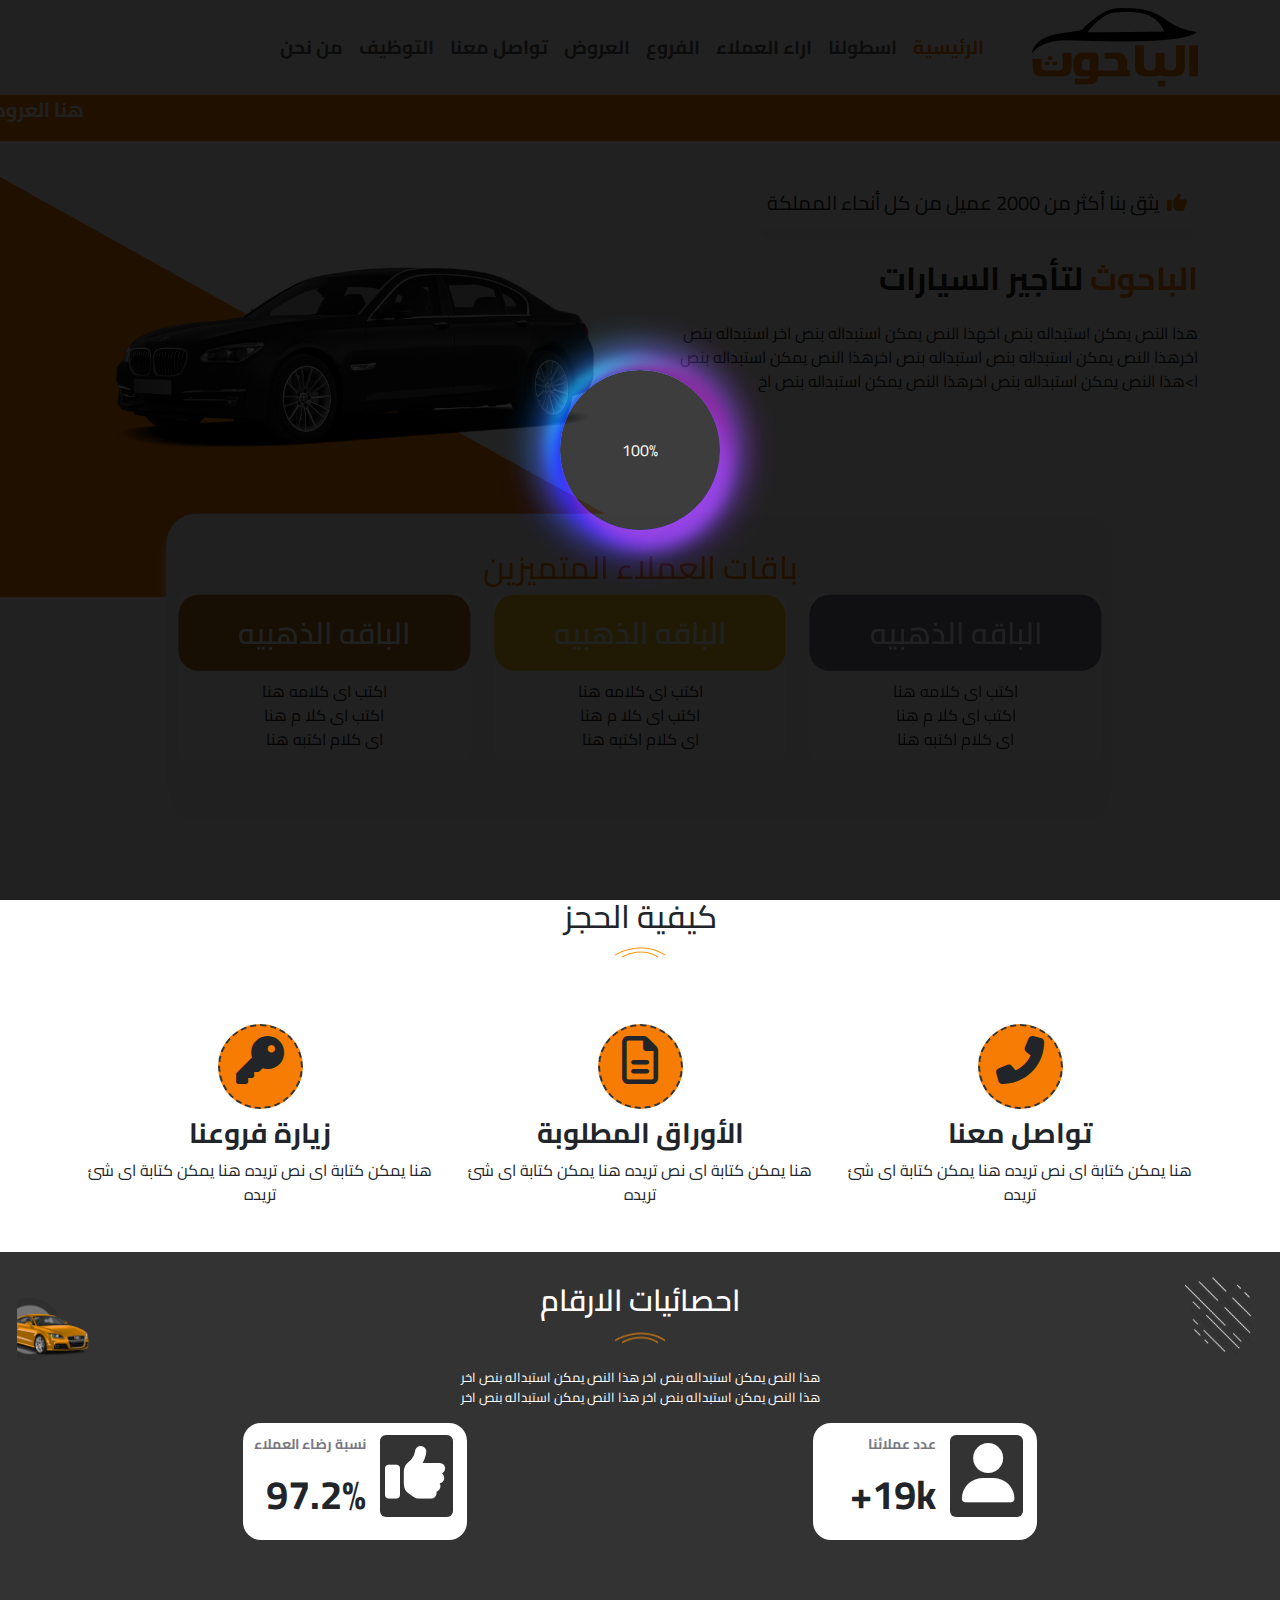
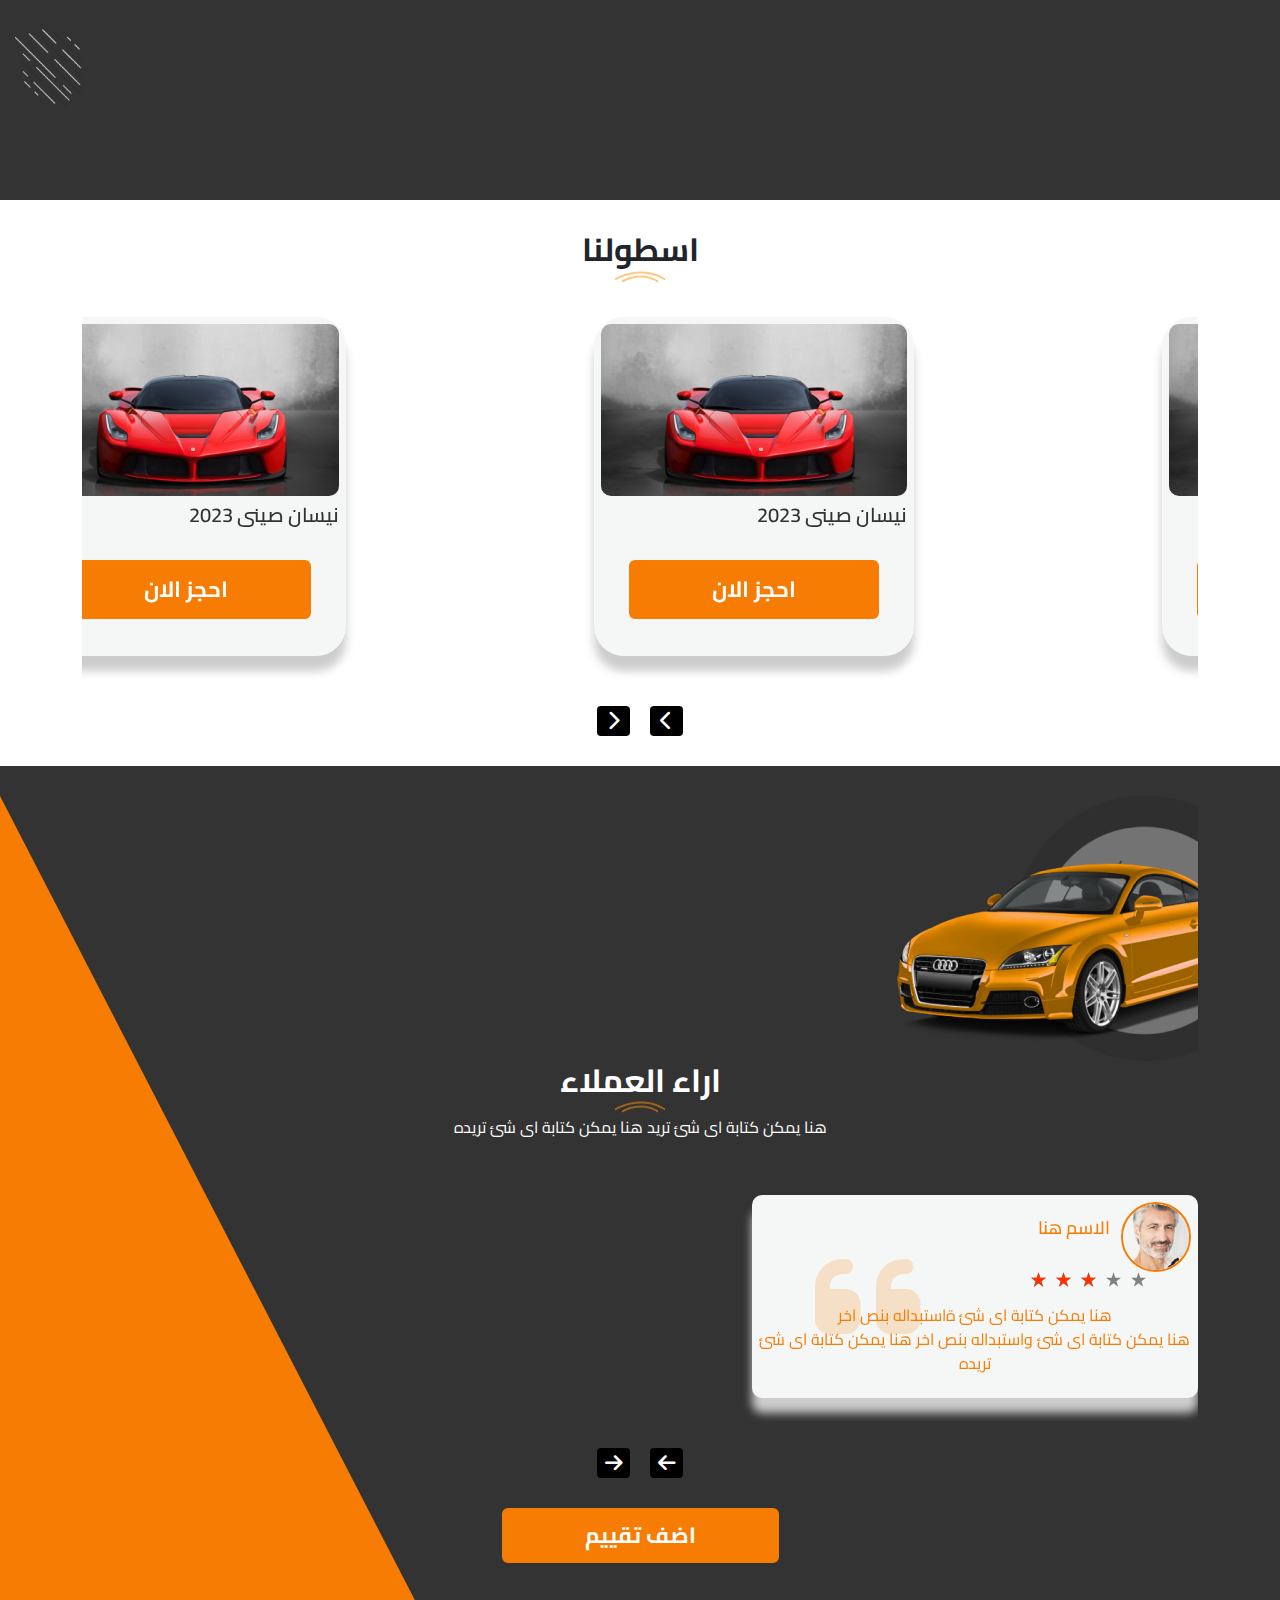
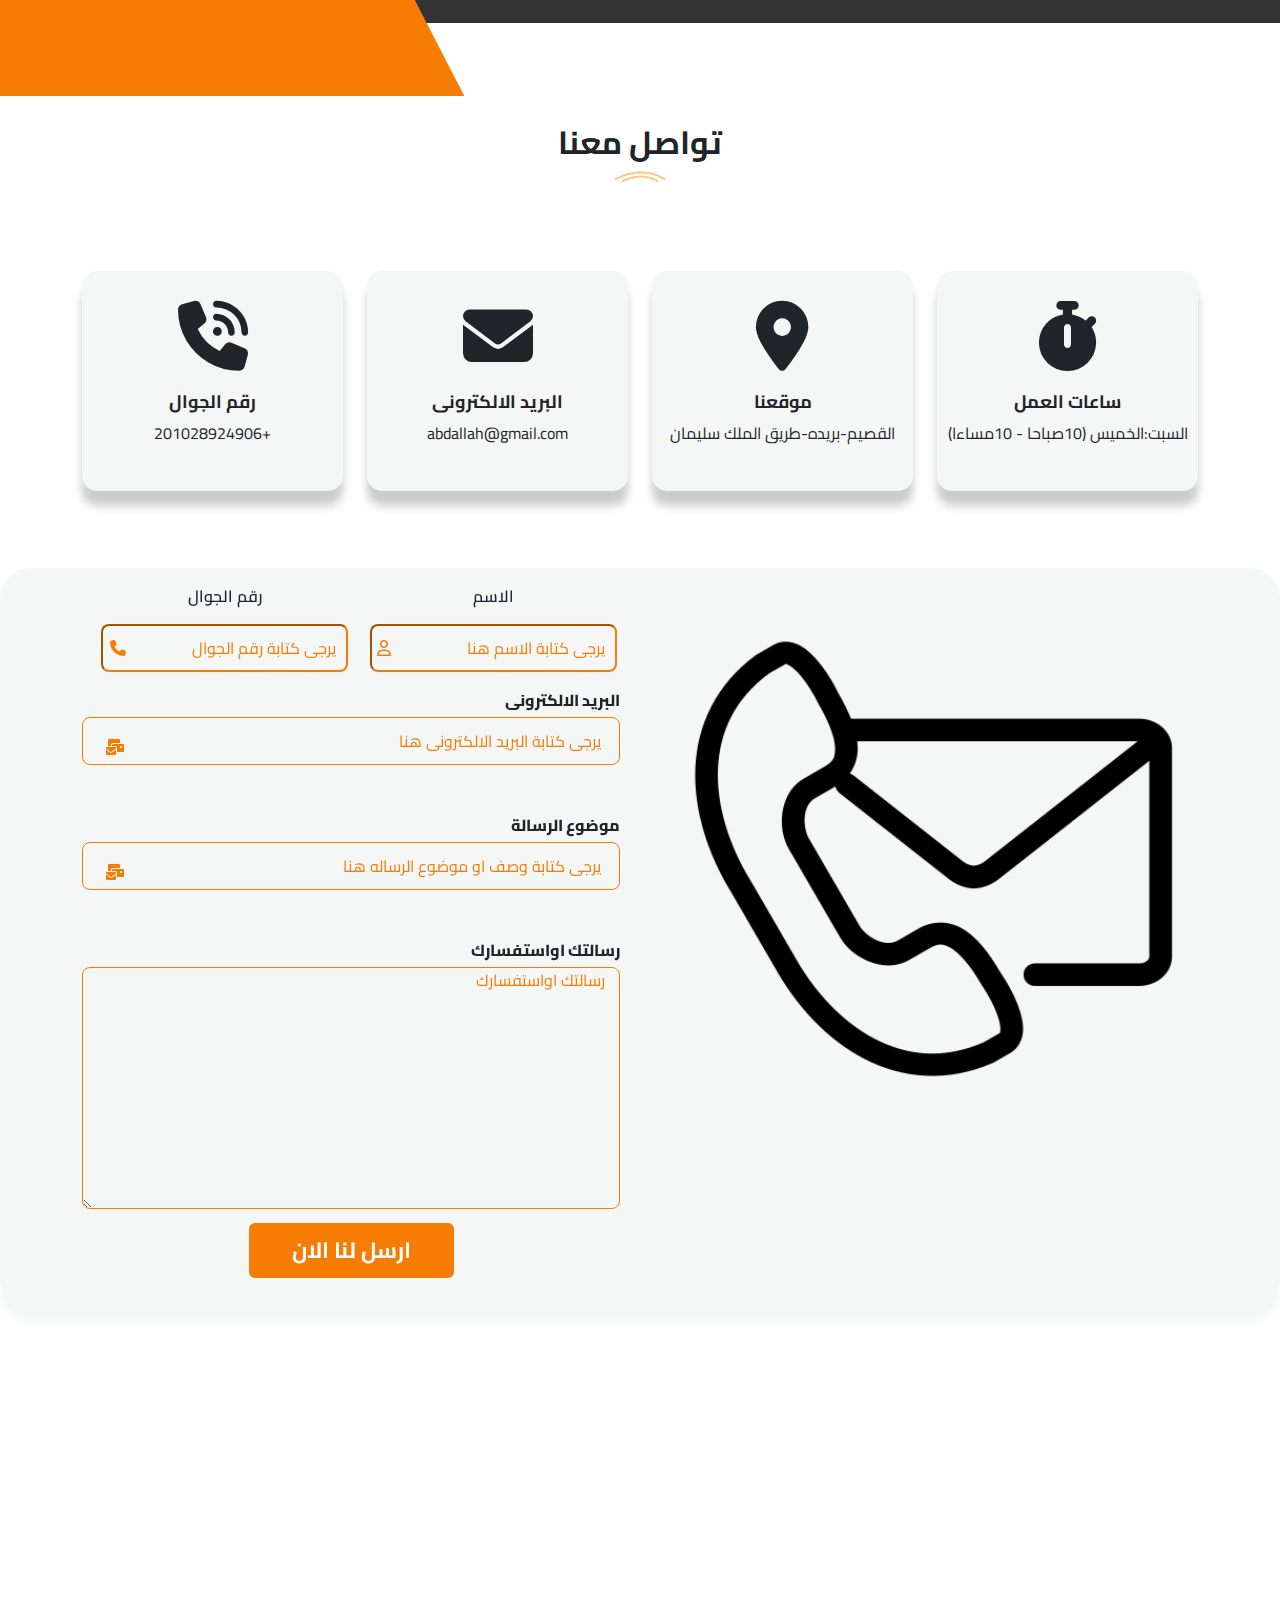
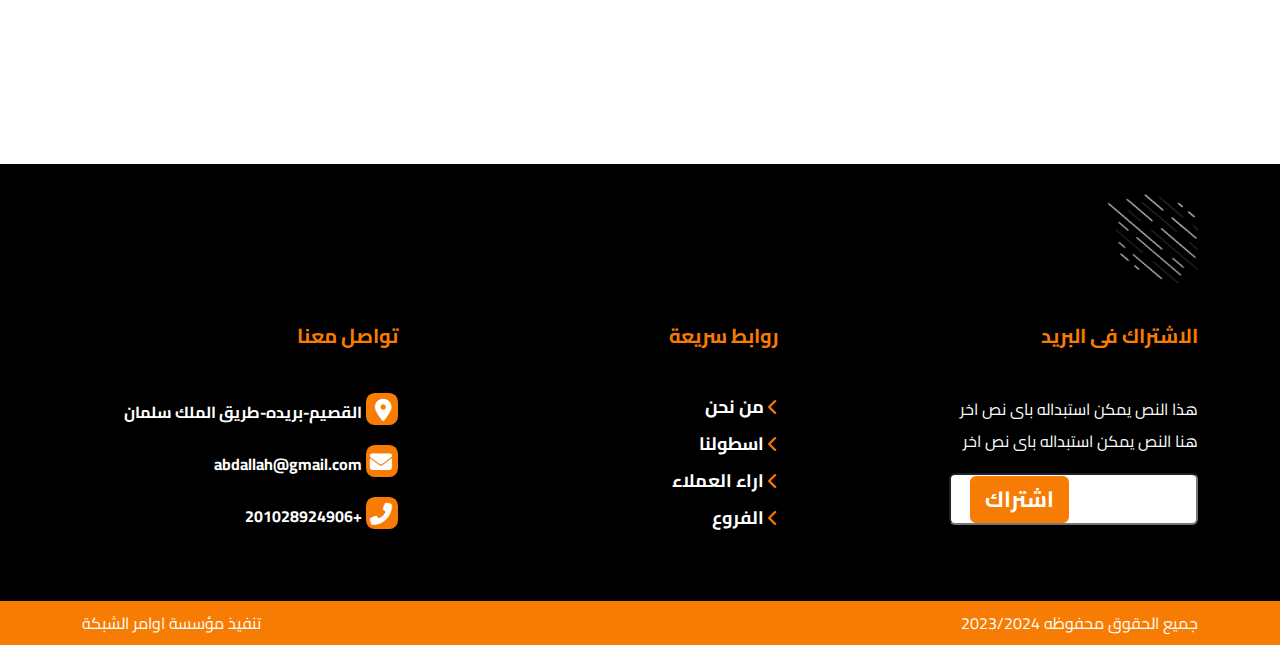
<file: index.html>
<!DOCTYPE html>
<html lang="en" dir="rtl">

<head>
    <meta charset="UTF-8">
    <meta name="viewport" content="width=device-width, initial-scale=1.0">
    <link rel="stylesheet" href="css/all.min.css">
    <link rel="stylesheet" href="css/bootstrap.min.css">
    <link rel="stylesheet" href="css/bootstrap.min.css.map">
    <link rel="stylesheet" href="css/jquery.rateyo.css">
    <link rel="stylesheet" href="css/owl.carousel.min.css">
    <link rel="stylesheet" href="css/owl.theme.default.css">
    <link rel="stylesheet" href="https://cdn.jsdelivr.net/npm/swiper@11/swiper-bundle.min.css" />

    <link rel="stylesheet" href="css/jquery.rateyo.css">
    <link rel="stylesheet" href="css/main.css">
    <link rel="preconnect" href="https://fonts.googleapis.com">
    <link rel="preconnect" href="https://fonts.gstatic.com" crossorigin>
    <link
        href="https://fonts.googleapis.com/css2?family=Cairo:wght@300;400;500;700&family=League+Spartan:wght@100;200;300;400;500;600;700;800;900&family=Open+Sans:ital,wght@0,300;0,400;0,700;1,300&family=Poppins:wght@300;400;500;600;700&family=Roboto:ital,wght@0,100;0,300;0,400;0,500;1,700&family=Rubik:wght@300&family=Work+Sans:ital,wght@0,200;0,400;0,500;0,600;0,700;0,800;1,200&display=swap"
        rel="stylesheet">
    <title>cars</title>
</head>

<body>

    <!-- lodar -->

<div class="loader">
    <div class="intern">
    </div>
    <div class="external-shadow">
        <div class="central">
        </div>
    </div>
</div>
    <!-- end lodar -->
    <!-- start nav bar -->
    <nav class="navbar navbar-expand-lg sticky-top bg-body">
        <div class="container">
            <img src="imgs/logo.png" class="logo" alt="">
            <button class="navbar-toggler" type="button" data-bs-toggle="collapse" data-bs-target="#navcars"
                aria-controls="navcars" aria-expanded="false" aria-label="Toggle navigation">
                <span class="navbar-toggler-icon"></span>
            </button>
            <div class="collapse navbar-collapse" id="navcars">
                <ul class="navbar-nav">
                    <li class="nav-item">
                        <a class="nav-link active" aria-current="page" href="index.html">الرئيسية</a>
                    </li>
                    <li class="nav-item">
                        <a class="nav-link" href="my-cars.html"> اسطولنا</a>
                    </li>
                    <li class="nav-item">
                        <a class="nav-link" href="testmoli.html">اراء العملاء</a>
                    </li>
                    <li class="nav-item">
                        <a class="nav-link" href="center.html">الفروع</a>
                    </li>
                    <li class="nav-item">
                        <a class="nav-link" href="over.html">العروض</a>
                    </li>
                    <li class="nav-item">
                        <a class="nav-link" href="cont-us.html">تواصل معنا</a>
                    </li>
                    <li class="nav-item">
                        <a class="nav-link" href="#" data-bs-toggle="modal" data-bs-target="#emb">التوظيف </a>
                    </li>
                    <li class="nav-item">
                        <a class="nav-link" href="about.html">من نحن </a>
                    </li>
                </ul>
            </div>
        </div>
    </nav>
    <!-- end nav bar -->
    <!-- start marquu -->
    <marquee direction="right" bgColor="#f77c03">
        <p class="s ">هنا العروض والاخبار والمعايدات</p>
    </marquee>
    <!-- end marquu -->
    <!-- start header -->
    <div class="header">
        <div class="roee">

        </div>
        <div class="container">
            <div class="row">
                <div class="col-lg col-md-4">
                    <div class="text">
                        <div class="liks "><i class="fa-solid fa-thumbs-up ms-2 ilk"></i>يثق بنا أكثر من 2000 عميل من كل
                            أنحاء المملكة</div>
                        <h2 class="fw-bold"><span class="bb">الباحوث</span> لتأجير السيارات</h2>
                        <p class="mt-4 thiste">هذا النص يمكن استبداله بنص اخهذا النص يمكن استبداله بنص اخر استبداله بنص اخرهذا
                            النص يمكن استبداله بنص استبداله بنص اخرهذا النص يمكن استبداله بنص ا>هذا النص يمكن
                            استبداله بنص اخرهذا النص يمكن استبداله بنص اخ</p>
                    </div>
                </div>
                <div class="col-lg col-md-4">
                    <div class="swiper mySwiper">
                        <div class="swiper-wrapper">
                            <div class="swiper-slide">
                                <img src="imgs/سياره.png" alt="">
                            </div>
                            <div class="swiper-slide">
                                <img src="imgs/سيار2.png" alt="">
                            </div>

                        </div>

                        <div class="swiper-pagination"></div>
                    </div>
                </div>
            </div>
        </div>
    </div>
    <!-- end header -->
    <!-- start cleints -->

    <div class="cleints">
        <div class="container">
            <h2 class="text-center mt-1 tit">باقات العملاء المتميزين</h2>
            <div class="row">
                <div class="col-lg-4 col-md-6 ">
                    <div class="txet-box">
                        <h3 class="wes ">الباقه الذهبيه</h3>
                        <p class="mb-3 dtr"> اكتب اى كلامه هنا <br>اكتب اى كلا م هنا <br>اى كلام اكتبه هنا</p>
                    </div>
                </div>
                <div class="col-lg-4 col-md-6">
                    <div class="txet-box">
                        <h3 class="wess">الباقه الذهبيه</h3>
                        <p class="mb-3 dtr"> اكتب اى كلامه هنا <br>اكتب اى كلا م هنا <br>اى كلام اكتبه هنا</p>
                    </div>
                </div>
                <div class="col-lg-4 col-md-6">
                    <div class="txet-box">
                        <h3 class="wesss">الباقه الذهبيه</h3>
                        <p class="mb-3 dtr"> اكتب اى كلامه هنا <br>اكتب اى كلا م هنا <br>اى كلام اكتبه هنا</p>
                    </div>
                </div>

            </div>
        </div>
    </div>
    <!-- end cleints -->
    <div class="how">
        <div class="container">
            <div class="hot ">
                <h2 class="text-center mb-2 ">كيفية الحجز</h2>
                <img src="imgs/heda.png" alt="" class="hott ">
            </div>
            <div class="row text-center">
                <div class="col-lg-4 col-md-4">
                    <div class="icons">
                        <i class="fa-solid fa-phone-flip fa-3x rod"></i>
                    </div>
                    <div class="tesd">
                        <h3 class="mt-2 dtr fw-bold">تواصل معنا</h3>
                        <p>هنا يمكن كتابة اى نص تريده هنا يمكن كتابة اى شئ تريده</p>
                    </div>
                </div>
                <div class="col-lg-4 col-md-4">
                    <div class="icons">
                        <i class="fa-regular fa-file-lines fa-3x rod"></i>
                    </div>
                    <div class="tesd">
                        <h3 class="mt-2 dtr fw-bold">الأوراق المطلوبة</h3>
                        <p>هنا يمكن كتابة اى نص تريده هنا يمكن كتابة اى شئ تريده</p>
                    </div>

                </div>
                <div class="col-lg-4 col-md-4">
                    <div class="icons">
                        <i class="fa-solid fa-key fa-3x rod"></i>
                    </div>
                    <div class="tesd">
                        <h3 class="mt-2 dtr fw-bold">زيارة فروعنا</h3>
                        <p>هنا يمكن كتابة اى نص تريده هنا يمكن كتابة اى شئ تريده</p>
                    </div>

                </div>
            </div>
        </div>
    </div>
    <!-- start num -->
    <div class="num">
        <div class="container">
            <div class="heda">
                <h4 class="text-center">احصائيات الارقام</h4>
                <img src="imgs/heda.png" alt="" class="hsd">
                <p class="text-center">هذا النص يمكن استبداله بنص اخر هذا النص يمكن استبداله بنص اخر
                    <br>
                    هذا النص يمكن استبداله بنص اخر هذا النص يمكن استبداله بنص اخر
                </p>
            </div>
            <div class="row ">

                <div class="col-lg col-md-4 ">
                    <div class="masd ">
                        <div class="bnc ">
                            <i class="fa-solid fa-user fa-3x cxz"></i>
                            <div class="hgdm">
                                <p class="reda"> عدد عملائنا</p>
                                <h1 class="fw-bold">19k+</h1>
                            </div>
                        </div>

                    </div>

                </div>
                <div class="col-lg col-md-4 ">
                    <div class="masd ">
                        <div class="bnc ">
                            <i class="fa-solid fa-thumbs-up fa-3x cxz"></i>
                            <div class="hgdm">
                                <p class="reda"> نسبة رضاء العملاء</p>
                                <h1 class="fw-bold">97.2%</h1>
                            </div>
                        </div>

                    </div>

                </div>
                <div class="ug">
                    <img src="imgs/downloadn.png" alt="" class="yto">

                </div>
                <div class="ug">
                    <img src="imgs/downloadn.png" alt="" class="ytoo">
                </div>
                <div class="ug">
                    <img src="imgs/flipcar 1.5669b888.png" alt="" class="dtooo">
                </div>
            </div>
        </div>
    </div>

    <!-- end num -->
    <!-- start gallery -->
    <div class="galley">
        <div class="container">
            <h2 class="fw-bold text-center">اسطولنا</h2>
            <img src="imgs/heda.png" class="yuto" alt="">
            <div class="row text-center">
                <div class="col-md-12 ">
                    <div class="gaa_slider_aree text-center owl-carousel">
                        <div class="content">
                            <img src="imgs/cccv1.jpg" alt="" class="ga">
                            <div class="mt-1 dtr tesd">نيسان صينى 2023</div>
                            <div class="btu text-center d-block ">
                                <a href="#">احجز الان </a>
                            </div>
                        </div>
                        <div class="content">
                            <img src="imgs/cccv1.jpg" alt="" class="ga">
                            <div class="mt-1 dtr tesd">نيسان صينى 2023</div>
                            <div class="btu text-center d-block ">
                                <a href="#">احجز الان </a>
                            </div>
                        </div>
                        <div class="content">
                            <img src="imgs/cccv1.jpg" alt="" class="ga">
                            <div class="mt-1 dtr tesd">نيسان صينى 2023</div>
                            <div class="btu text-center d-block ">
                                <a href="#">احجز الان </a>
                            </div>
                        </div>
                        <div class="content">
                            <img src="imgs/cccv1.jpg" alt="" class="ga">
                            <div class="mt-1 dtr tesd">نيسان صينى 2023</div>
                            <div class="btu text-center d-block ">
                                <a href="#">احجز الان </a>
                            </div>
                        </div>
                        <div class="content">
                            <img src="imgs/cccv1.jpg" alt="" class="ga">
                            <div class="mt-1 dtr tesd">نيسان صينى 2023</div>
                            <div class="btu text-center d-block ">
                                <a href="#">احجز الان </a>
                            </div>
                        </div>
                        <div class="content">
                            <img src="imgs/cccv1.jpg" alt="" class="ga">
                            <div class="mt-1 dtr tesd">نيسان صينى 2023</div>
                            <div class="btu text-center d-block ">
                                <a href="#">احجز الان</a>
                            </div>
                        </div>
                    </div>
                </div>
            </div>
        </div>
    </div>
    <!-- end gallery -->
    <!-- start testmol -->
    <div class="testmol">
        <div class="clio">

        </div>
        <div class="container">
            <img src="imgs/vbnvbn.png" alt="">
            <h2 class="fw-bold text-center text-white">اراء العملاء</h2>
            <img src="imgs/heda.png" class="yuto" alt="">
            <p class="text-center mt-3 text-white">هنا يمكن كتابة اى شئ تريد هنا يمكن كتابة اى شئ تريده</p>
            <div class="row text-center">
                <div class="col-md-12 ">
                    <div class="tes_slider_aree text-center owl-carousel">
                        <div class="content-bod">
                            <div class="name">
                                <h2>الاسم هنا </h2>

                                <img src="imgs/1.png" alt="" class="ga">
                            </div>
                            <div class="rateYo" data-rateyo-rating="3"></div>
                            <p class="mt-3 yemk">هنا يمكن كتابة اى شئ ةاستبداله بنص اخر<br> هنا يمكن كتابة اى شئ
                                واستبداله
                                بنص
                                اخر هنا يمكن كتابة اى شئ تريده </p>
                        </div>
                        <div class="content-bod">
                            <div class="name">
                                <h2>الاسم هنا </h2>

                                <img src="imgs/1.png" alt="" class="ga">
                            </div>
                            <div class="rateYo" data-rateyo-rating="3"></div>
                            <p class="mt-3 yemk">هنا يمكن كتابة اى شئ ةاستبداله بنص اخر<br> هنا يمكن كتابة اى شئ
                                واستبداله
                                بنص
                                اخر هنا يمكن كتابة اى شئ تريده </p>
                        </div>
                        <div class="content-bod">
                            <div class="name">
                                <h2>الاسم هنا </h2>

                                <img src="imgs/1.png" alt="" class="ga">
                            </div>
                            <div class="rateYo" data-rateyo-rating="3"></div>
                            <p class="mt-3 yemk">هنا يمكن كتابة اى شئ ةاستبداله بنص اخر<br> هنا يمكن كتابة اى شئ
                                واستبداله
                                بنص
                                اخر هنا يمكن كتابة اى شئ تريده </p>
                        </div>
                        <div class="content-bod">
                            <div class="name">
                                <h2>الاسم هنا </h2>

                                <img src="imgs/1.png" alt="" class="ga">
                            </div>
                            <div class="rateYo" data-rateyo-rating="3"></div>
                            <p class="mt-3 yemk">هنا يمكن كتابة اى شئ ةاستبداله بنص اخر<br> هنا يمكن كتابة اى شئ
                                واستبداله
                                بنص
                                اخر هنا يمكن كتابة اى شئ تريده </p>
                        </div>

                    </div>
                    <div class="takem">
                        <a href="#" class="mt-2 d-block" data-bs-toggle="modal" data-bs-target="#m"> اضف تقييم </a>
                    </div>
                    <!-- modal -->
                    <div id="m" class="modal">
                        <div class="container">
                            <div class="row">
                                <div class="col-lg col-md-4">
                                    <div class="modal-dialog">
                                        <div class="modal-content">
                                            <div class="modal-header">
                                                <button class="btn-close" data-bs-dismiss="modal"></button>
                                                <p class="modal-title text-right">تقييم</p>
                                            </div>
                                            <div class="modal-body">
                                                <div class="container">
                                                    <form action="" class="main-form">
                                                        <h5 class="rtdf fw-bold">الاسم </h5>
                                                        <input type="text" class="main-input" placeholder="ادخل الاسم">
                                                        <div class="row">
                                                            <div class="col-lg col-md-4">
                                                                <div class="main-input-container">
                                                                    <h5 class="rtdf fw-bold">البريد الالكترونى </h5>
                                                                    <input type="text" class="main-input"
                                                                        placeholder=" البريد الالكترونى">
                                                                </div>
                                                            </div>
                                                            <div class="col-lg col-md-4">
                                                                <div class="main-input-container">
                                                                    <h5 class="rtdf fw-bold">رقم الجوال</h5>
                                                                    <input type="text" class="main-input"
                                                                        placeholder=" رقم الجوال">
                                                                </div>
                                                            </div>
                                                            <div class="gfgh">
                                                                <div class="container">
                                                                    <div class="row">
                                                                        <div class="col-lg col-md-4">
                                                                            <h3 class="text-white rtdf">التقييم بالنجوم
                                                                            </h3>
                                                                        </div>
                                                                        <div class="col-lg col-md-4">
                                                                            <div class="rateYo-form"
                                                                                data-rateyo-rating="3">
                                                                            </div>
                                                                        </div>
                                                                        <h5 class="rtdf fw-bold">التعليق</h5>
                                                                        <textarea class="sms" name="" id="" cols="30"
                                                                            rows="10"
                                                                            placeholder="رسالتك او تعليقك"></textarea>
                                                                    </div>
                                                                </div>
                                                            </div>
                                                    </form>
                                                </div>
                                            </div>
                                        </div>
                                        <div class="modal-footer">
                                            <a href="#" class="btn btn-primary fot" data-bs-toggle="modal"
                                                data-bs-target="#s"> ارسال</a>
                                        </div>
                                    </div>
                                </div>
                            </div>
                        </div>
                    </div>
                    <!-- follow -->

                </div>

                <!-- moodal -->
            </div>
        </div>
    </div>
    </div>
    <!-- end testmol -->
    <!-- start tell -->
    <div class="tell">
        <div class="container">
            <h2 class="fw-bold text-center mb-3 "> تواصل معنا</h2>
            <img src="imgs/heda.png" class="yuto" alt="">
            <div class="row">
                <div class="col-lg-3 col-md-6 mb-3">
                    <div class="uobox text-center">
                        <div class="icdf">
                            <i class="fa-solid fa-stopwatch fa-4x  clock"></i>
                            <h2 class="fw-bold "> ساعات العمل</h2>
                            <p class="text-dark-50">السبت:الخميس (10صباحا - 10مساءا)</p>
                        </div>
                    </div>

                </div>
                <div class="col-lg-3 col-md-6 mb-3">
                    <div class="uobox text-center">
                        <div class="icdf">
                            <i class="fa-solid fa-location-dot fa-4x clock"></i>
                            <h2 class="fw-bold "> موقعنا</h2>
                            <p class="text-dark-50">القصيم-بريده-طريق الملك سليمان</p>
                        </div>
                    </div>

                </div>
                <div class="col-lg-3 col-md-6 mb-3">
                    <div class="uobox text-center">
                        <div class="icdf">
                            <i class="fa-solid fa-envelope fa-4x clock"></i>
                            <h2 class="fw-bold "> البريد الالكترونى</h2>
                            <p class="text-dark-50">abdallah@gmail.com</p>
                        </div>
                    </div>

                </div>
                <div class="col-lg-3 col-md-6 mb-3">
                    <div class="uobox text-center">
                        <div class="icdf">
                            <i class="fa-solid fa-phone-volume fa-4x clock"></i>
                            <h2 class="fw-bold "> رقم الجوال</h2>
                            <p class="text-dark-50">+201028924906</p>
                        </div>
                    </div>

                </div>
            </div>
        </div>
    </div>
    <!-- end tell -->
    <!-- start contact -->
    <div class="contact">
        <div class="container">
            <div class="row">
                <div class="boxtinfr">
                    <div class="col-lg col-md-5">
                        <div class="imgcontact">
                            <img src="imgs/3095583.png" alt="">
                        </div>
                    </div>
                    <div class="col-lg col-md-6 ">
                        <div class="formcontact text-center ">
                            <div class="namc mt-3 ">
                                <p class="second">الاسم</p>
                                <p class="second">رقم الجوال</p>
                            </div>
                            <input type="text" placeholder="يرجى كتابة الاسم هنا "> <i
                            class="fa-regular fa-user usecon"></i>
                            <input type="text" placeholder="يرجى كتابة رقم الجوال "><i
                                class="fa-solid fa-phone usecon"></i>
                        </div>
                        <div class="col-lg mb-2">
                            <div class="main-inputt-container">
                                <label for="" class="mt-3">البريد الالكترونى </label>
                                <input type="text" class="main-inputt"
                                    placeholder="  يرجى كتابة البريد الالكترونى هنا"><i
                                    class="fa-solid fa-envelopes-bulk ublu"></i>

                            </div>
                        </div>
                        <div class="col-lg mb-2">
                            <div class="main-inputt-container">
                                <label for="" class="mt-3"> موضوع الرسالة </label>
                                <input type="text" class="main-inputt"
                                    placeholder="  يرجى كتابة وصف او موضوع الرساله هنا"><i
                                    class="fa-solid fa-envelopes-bulk ublu"></i>

                            </div>
                        </div>
                        <div class="col-lg mb-2">
                            <div class="main-inputt-container">
                                <label for="" class="mt-3"> رسالتك اواستفسارك </label>
                                <textarea name="" id="" cols="30" rows="10" placeholder=" رسالتك اواستفسارك"
                                    class="main-text"></textarea>
                            </div>
                            <div class="uhgl text-center ">
                                <a href="#" class="mt-2 d-block " data-bs-toggle="modal" data-bs-target="#s"> ارسل لنا
                                    الان </a>
                            </div>
                            <!-- folow-modal -->
                            <div id="s" class="modal">
                                <div class="container">
                                    <div class="modal-dialog">
                                        <div class="modal-content">
                                            <div class="modal-header">
                                                <button class="btn-close fols" data-bs-dismiss="modal"></button>
                                            </div>
                                            <div class="modal-body">
                                                <div class="coreect text-center">
                                                    <i class="fa-solid fa-circle-check fa-3x "></i>
                                                </div>
                                                <div class="fs-.5 text-center">تم الارسال بنجاح وسيتم التواصل<br> معكم
                                                    فى اقرب وقت </div>
                                                <div class="folw">

                                                    <button class="close" data-bs-dismiss="modal">متابعه</button>
                                                </div>
                                            </div>
                                        </div>
                                    </div>
                                </div>
                            </div>
                            <!-- endfolow-modal -->


                        </div>

                    </div>


                </div>
            </div>

        </div>
    </div>

    <!-- end contact -->
    <!-- start map -->
    <div class="map">
        <div class="container">
            <div class="googe">
                <iframe
                    src="https://www.google.com/maps/embed?pb=!1m14!1m12!1m3!1d874935.2497556194!2d31.647144200000003!3d31.062009850000003!2m3!1f0!2f0!3f0!3m2!1i1024!2i768!4f13.1!5e0!3m2!1sar!2seg!4v1699268752509!5m2!1sar!2seg"
                    width="600" height="450" style="border:0;" allowfullscreen="" loading="lazy"
                    referrerpolicy="no-referrer-when-downgrade"></iframe>
            </div>
        </div>
    </div>
    <!-- end map -->

    <!-- start footer -->
    <div class="footer">
        <div class="container">
            <img src="imgs/downloadn.png" alt="" class="fotimg">
            <div class="row">
                <div class="col-lg-4 col-md-6">
                    <div class="linkds">
                        <h2 class="hedfoo">الاشتراك فى البريد</h2>
                        <p class="text-white">هذا النص يمكن استبداله باى نص اخر <br>هنا النص يمكن استبداله باى نص اخر
                        </p>
                        <div class="sub">
                            <input type="text">
                            <a href="#" class="bsup">اشتراك</a>
                        </div>
                    </div>
                </div>
                <div class="col-lg-4 col-md-6">
                    <ul class="linkdwho">
                        <h2 class="hedfoo">روابط سريعة</h2>
                        <li>
                            <i class="fa-solid fa-chevron-left linwh"></i> <a href="#">من نحن </a>
                        </li>
                        <li>
                            <i class="fa-solid fa-chevron-left linwh"></i> <a href="#"> اسطولنا </a>
                        </li>
                        <li>
                            <i class="fa-solid fa-chevron-left linwh"></i> <a href="#"> اراء العملاء </a>
                        </li>
                        <li>
                            <i class="fa-solid fa-chevron-left linwh"></i> <a href="#"> الفروع </a>
                        </li>

                    </ul>
                </div>
                <div class="col-lg-4 col-md-6">
                    <ul class="sendme">
                        <h2 class="hedfoo"> تواصل معنا</h2>
                        <li>
                            <i class="fa-solid fa-location-dot linwh"></i> <span class="text-white fw-bold">
                                القصيم-بريده-طريق الملك سلمان </span>
                        </li>
                        <li>
                            <i class="fa-solid fa-envelope linwh"></i> <span class="text-white fw-bold">
                                abdallah@gmail.com </span>
                        </li>
                        <li>
                            <i class="fa-solid fa-phone-flip linwh"></i> <span class="text-white fw-bold"> +201028924906
                            </span>
                        </li>
                    </ul>
                </div>
            </div>
        </div>
    </div>
    <!-- end footer -->
    <!-- start uperfooter -->
    <footer>
        <div class="container">
            <div class="row">
                <div class="uper">
                    <div class="text-white">جميع الحقوق محفوظه 2023/2024</div>
                    <div class="text-white">تنفيذ مؤسسة اوامر الشبكة</div>
                </div>

            </div>
        </div>
    </footer>
    <!-- end uperfooter -->

    <div id="emb" class="modal">
        <div class="container">
            <div class="row">

                <div class="modal-dialog">
                    <div class="modal-content">
                        <div class="modal-header">
                            <button class="btn-close fols" data-bs-dismiss="modal"></button>
                        </div>
                        <div class="modal-body">
                            <div class="requset">
                                <div class="container">
                                    <div class="text-color fw-bold mb-3 mt-3 text-center emop"> التوظيف</div>
                                    <div class="row">
                                        <form action="" class="main-form">
                                            <div class="row">
                                                <div class="col-lg- col-md-6 col-12 mb-3">
                                                    <div class="main-input-container">
                                                        <label for="" class="text-black">الاسم </label>
                                                        <input type="text" class="main-input" placeholder="ادخل الاسم">
                                                    </div>

                                                </div>
                                                <div class="col-lg- col-md-6 col-12 mb-3">
                                                    <div class="main-input-container">
                                                        <label for="" class="text-black"> رقم الجوال*</label>
                                                        <input type="text" class="main-input"
                                                            placeholder=" يرجى ادخال رقم الجوال">
                                                    </div>

                                                </div>

                                                <div class="col-lg  mb-3">
                                                    <div class="main-input-container">
                                                        <label for="" class="text-black">البريد الالكترونى*</label>
                                                        <input type="text" class="main-input"
                                                            placeholder=" يرجى ادخل البريد ">

                                                    </div>
                                                    <div class="col-lg mb-3">
                                                        <div class="main-input-container">
                                                            <label for="" class="text-black"> المؤهل العلمى*</label>
                                                            <input type="text" class="main-input"
                                                                placeholder="   يرجى ادخال الممؤهل الدراسى">

                                                        </div>

                                                        <div class="col-lg mb-3">
                                                            <div class="main-input-container">
                                                                <label for="" class="text-black">السيرة الذاتية</label>
                                                                <input type="text" class="main-input"
                                                                    placeholder="  يرجى ارفاق السيرة الذاتية  ">

                                                            </div>
                                                            <div class="col-lg mb-3">
                                                                <div class="main-input-container">
                                                                    <label for="" class="text-black">
                                                                        صورة الهوية*</label>
                                                                    <input type="text" class="main-input"
                                                                        placeholder=" يرجى ارفاق صورة الهوية او الاقامة ">

                                                                </div>
                                                                <div class="col-lg mb-3">

                                                                    <div class="btt text-center ">

                                                                    <a href="#" class="mt-2 d-block clicem " data-bs-toggle="modal" data-bs-target="#s">  ارسال
                                                                         </a>
                                                                    </div>
                                        </form>

                                    </div>
                                </div>
                            </div>
                        </div>

                    </div>




                </div>
            </div>
        </div>
    </div>
    </div>
    </div>







    <!-- Swiper JS -->
    <script src="https://cdn.jsdelivr.net/npm/swiper@11/swiper-bundle.min.js"></script>

    <!-- Initialize Swiper in header -->
    <script>
        var swiper = new Swiper(".mySwiper", {
            spaceBetween: 30,
            centeredSlides: true,
            autoplay: {
                delay: 1000,
                disableOnInteraction: false,
            },
            pagination: {
                el: ".swiper-pagination",
                clickable: true,
            },
            navigation: {
                nextEl: ".swiper-button-next",
                prevEl: ".swiper-button-prev",
            },
        });
    </script>


    <script src="js/jquery-3.7.1.min.js"></script>
    <script src="js/bootstrap.bundle.min.js"></script>
    <script src="js/owl.carousel.min.js"></script>
    <script src="js/jquery.rateyo.min.js"></script>
    <script src="js/main.js"></script>
</body>

</html>
</file>
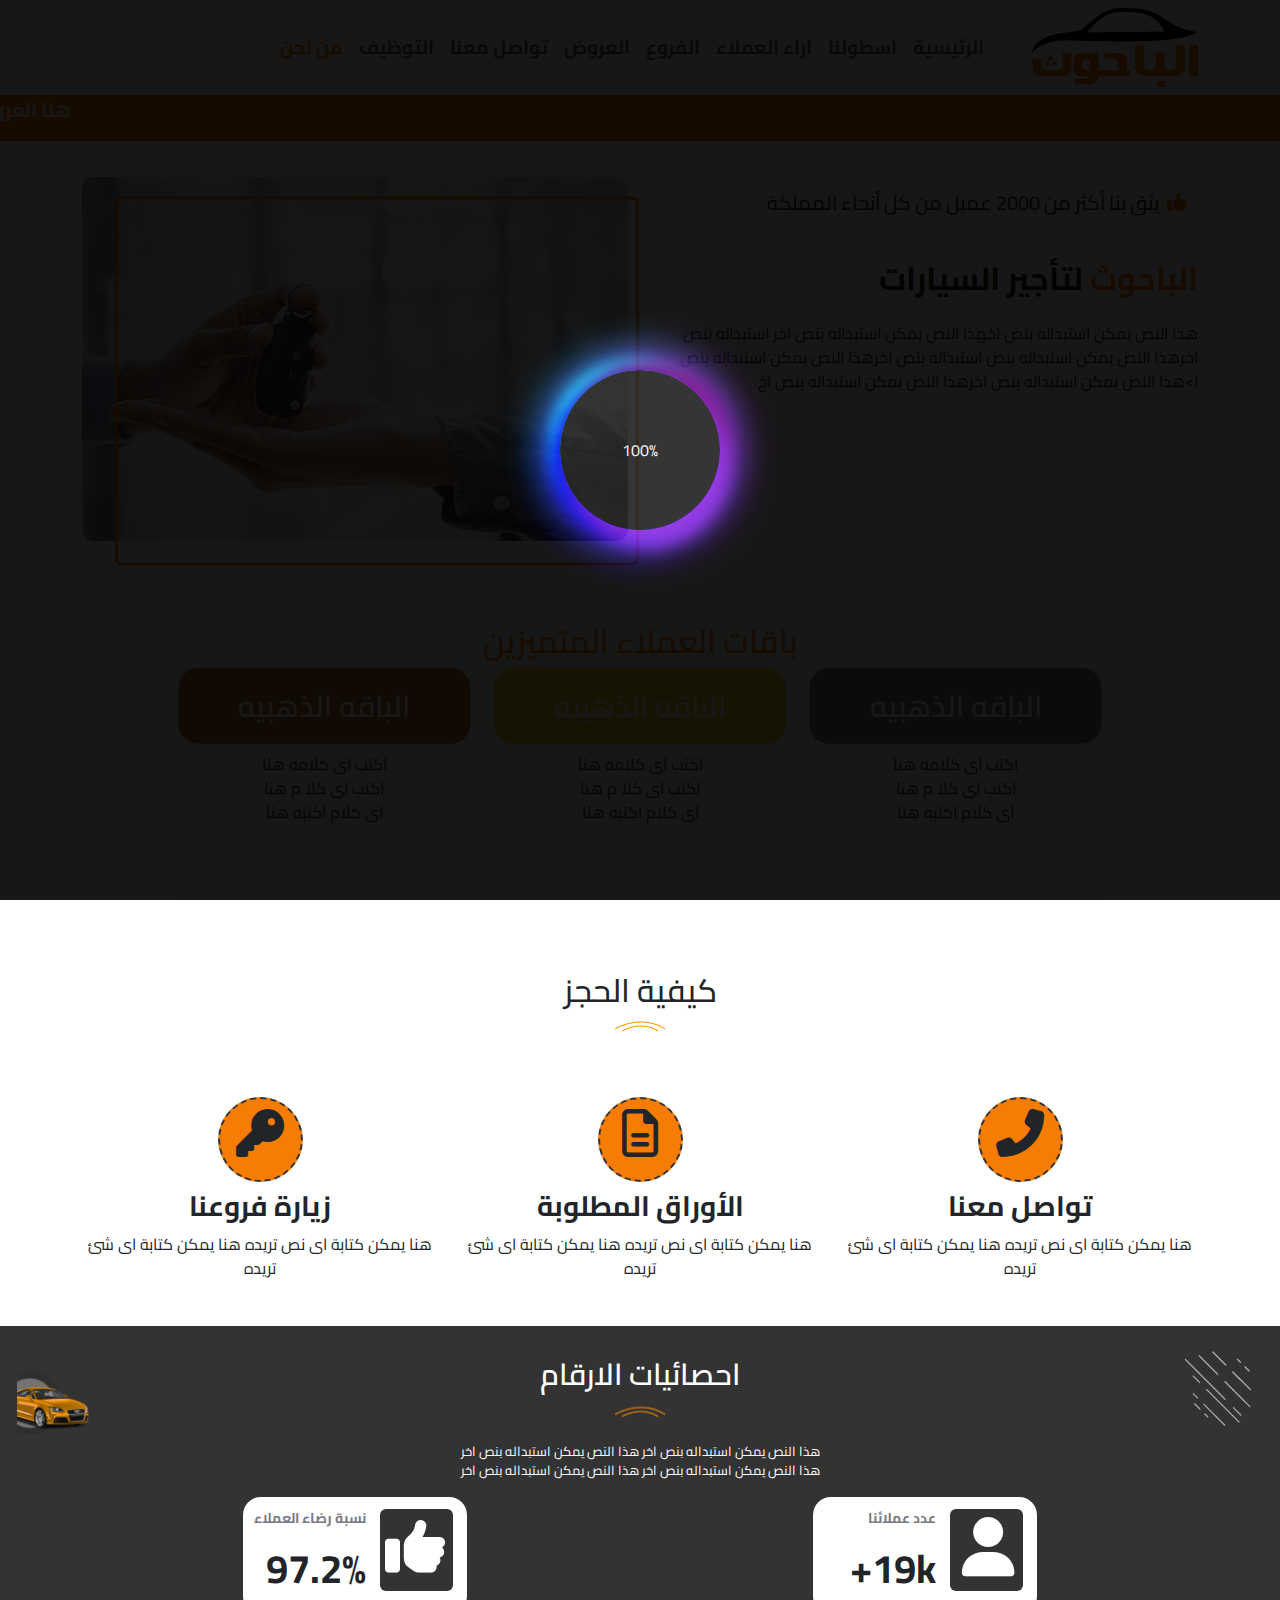
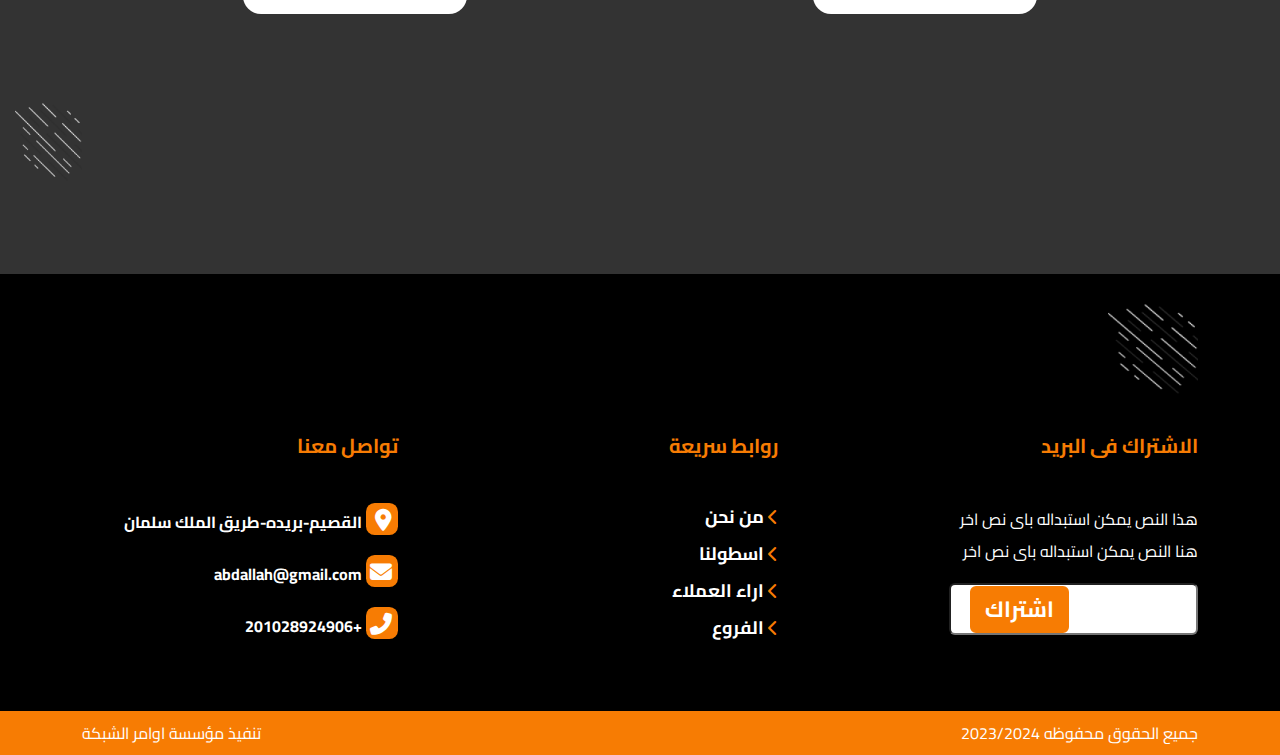
<file: about.html>
<!DOCTYPE html>
<html lang="en" dir="rtl">

<head>
    <meta charset="UTF-8">
    <meta name="viewport" content="width=device-width, initial-scale=1.0">
    <link rel="stylesheet" href="css/all.min.css">
    <link rel="stylesheet" href="css/bootstrap.min.css">
    <link rel="stylesheet" href="css/bootstrap.min.css.map">
    <link rel="stylesheet" href="css/jquery.rateyo.css">
    <link rel="stylesheet" href="css/owl.carousel.min.css">
    <link rel="stylesheet" href="css/owl.theme.default.css">
    <link rel="stylesheet" href="https://cdn.jsdelivr.net/npm/swiper@11/swiper-bundle.min.css" />

    <link rel="stylesheet" href="css/jquery.rateyo.css">
    <link rel="stylesheet" href="css/main.css">
    <link rel="preconnect" href="https://fonts.googleapis.com">
    <link rel="preconnect" href="https://fonts.gstatic.com" crossorigin>
    <link
        href="https://fonts.googleapis.com/css2?family=Cairo:wght@300;400;500;700&family=League+Spartan:wght@100;200;300;400;500;600;700;800;900&family=Open+Sans:ital,wght@0,300;0,400;0,700;1,300&family=Poppins:wght@300;400;500;600;700&family=Roboto:ital,wght@0,100;0,300;0,400;0,500;1,700&family=Rubik:wght@300&family=Work+Sans:ital,wght@0,200;0,400;0,500;0,600;0,700;0,800;1,200&display=swap"
        rel="stylesheet">
    <title>cars</title>
</head>

<body>

    <!-- lodar -->

    <div class="loader">
        <div class="intern">
        </div>
        <div class="external-shadow">
            <div class="central">
            </div>
        </div>
    </div>
    <!-- end lodar -->
    <!-- start nav bar -->
    <nav class="navbar navbar-expand-lg sticky-top bg-body">
        <div class="container">
            <img src="imgs/logo.png" class="logo" alt="">
            <button class="navbar-toggler" type="button" data-bs-toggle="collapse" data-bs-target="#navcars"
                aria-controls="navcars" aria-expanded="false" aria-label="Toggle navigation">
                <span class="navbar-toggler-icon"></span>
            </button>
            <div class="collapse navbar-collapse" id="navcars">
                <ul class="navbar-nav">
                    <li class="nav-item">
                        <a class="nav-link " aria-current="page" href="index.html">الرئيسية</a>
                    </li>
                    <li class="nav-item">
                        <a class="nav-link" href="my-cars.html"> اسطولنا</a>
                    </li>
                    <li class="nav-item">
                        <a class="nav-link" href="testmoli.html">اراء العملاء</a>
                    </li>
                    <li class="nav-item">
                        <a class="nav-link " href="center.html">الفروع</a>
                    </li>
                    <li class="nav-item">
                        <a class="nav-link" href="over.html">العروض</a>
                    </li>
                    <li class="nav-item">
                        <a class="nav-link " href="cont-us.html">تواصل معنا</a>
                    </li>
                    <li class="nav-item">
                        <a class="nav-link" href="#" data-bs-toggle="modal" data-bs-target="#emb">التوظيف </a>
                    </li>
                    <li class="nav-item">
                        <a class="nav-link active" href="about.html">من نحن </a>
                    </li>
                </ul>
            </div>
        </div>
    </nav>
    <!-- end nav bar -->
    <!-- start marquu -->
    <marquee direction="right" bgColor="#f77c03">
        <p class="s ">هنا العروض والاخبار والمعايدات</p>
    </marquee>
    <!-- end marquu -->
    <!-- start header -->
    <div class="header">
       
        <div class="container">
            <div class="row">
                <div class="col-lg col-md-4">
                    <div class="text">
                        <div class="liks "><i class="fa-solid fa-thumbs-up ms-2 ilk"></i>يثق بنا أكثر من 2000 عميل من كل
                            أنحاء المملكة</div>
                        <h2 class="fw-bold"><span class="bb">الباحوث</span> لتأجير السيارات</h2>
                        <p class="mt-4 thiste">هذا النص يمكن استبداله بنص اخهذا النص يمكن استبداله بنص اخر استبداله بنص اخرهذا
                            النص يمكن استبداله بنص استبداله بنص اخرهذا النص يمكن استبداله بنص ا>هذا النص يمكن
                            استبداله بنص اخرهذا النص يمكن استبداله بنص اخ</p>
                    </div>
                </div>
                <div class="col-lg col-md-4">
                   <div class="about">
                    <img src="imgs/من نحن.jpg" alt="">
                   </div>
                </div>
            </div>
        </div>
    </div>
    <!-- end header -->
    <!-- start cleints -->
    
    <div class="cleints">
        <div class="container">
            <h2 class="text-center mt-1 tit">باقات العملاء المتميزين</h2>
            <div class="row">
                <div class="col-lg-4 col-md-6 ">
                    <div class="txet-box">
                        <h3 class="wes ">الباقه الذهبيه</h3>
                        <p class="mb-3 dtr"> اكتب اى كلامه هنا <br>اكتب اى كلا م هنا <br>اى كلام اكتبه هنا</p>
                    </div>
                </div>
                <div class="col-lg-4 col-md-6">
                    <div class="txet-box">
                        <h3 class="wess">الباقه الذهبيه</h3>
                        <p class="mb-3 dtr"> اكتب اى كلامه هنا <br>اكتب اى كلا م هنا <br>اى كلام اكتبه هنا</p>
                    </div>
                </div>
                <div class="col-lg-4 col-md-6">
                    <div class="txet-box">
                        <h3 class="wesss">الباقه الذهبيه</h3>
                        <p class="mb-3 dtr"> اكتب اى كلامه هنا <br>اكتب اى كلا م هنا <br>اى كلام اكتبه هنا</p>
                    </div>
                </div>
    
            </div>
        </div>
    </div>
    <!-- end cleints -->
    <div class="how">
        <div class="container">
            <div class="hot ">
                <h2 class="text-center mb-2 ">كيفية الحجز</h2>
                <img src="imgs/heda.png" alt="" class="hott ">
            </div>
            <div class="row text-center">
                <div class="col-lg-4 col-md-4">
                    <div class="icons">
                        <i class="fa-solid fa-phone-flip fa-3x rod"></i>
                    </div>
                    <div class="tesd">
                        <h3 class="mt-2 dtr fw-bold">تواصل معنا</h3>
                        <p>هنا يمكن كتابة اى نص تريده هنا يمكن كتابة اى شئ تريده</p>
                    </div>
                </div>
                <div class="col-lg-4 col-md-4">
                    <div class="icons">
                        <i class="fa-regular fa-file-lines fa-3x rod"></i>
                    </div>
                    <div class="tesd">
                        <h3 class="mt-2 dtr fw-bold">الأوراق المطلوبة</h3>
                        <p>هنا يمكن كتابة اى نص تريده هنا يمكن كتابة اى شئ تريده</p>
                    </div>
    
                </div>
                <div class="col-lg-4 col-md-4">
                    <div class="icons">
                        <i class="fa-solid fa-key fa-3x rod"></i>
                    </div>
                    <div class="tesd">
                        <h3 class="mt-2 dtr fw-bold">زيارة فروعنا</h3>
                        <p>هنا يمكن كتابة اى نص تريده هنا يمكن كتابة اى شئ تريده</p>
                    </div>
    
                </div>
            </div>
        </div>
    </div>
    <!-- start num -->
    <!-- start num -->
    <div class="num">
        <div class="container">
            <div class="heda">
                <h4 class="text-center">احصائيات الارقام</h4>
                <img src="imgs/heda.png" alt="" class="hsd">
                <p class="text-center">هذا النص يمكن استبداله بنص اخر هذا النص يمكن استبداله بنص اخر
                    <br>
                    هذا النص يمكن استبداله بنص اخر هذا النص يمكن استبداله بنص اخر
                </p>
            </div>
            <div class="row ">
    
                <div class="col-lg col-md-4 ">
                    <div class="masd ">
                        <div class="bnc ">
                            <i class="fa-solid fa-user fa-3x cxz"></i>
                            <div class="hgdm">
                                <p class="reda"> عدد عملائنا</p>
                                <h1 class="fw-bold">19k+</h1>
                            </div>
                        </div>
    
                    </div>
    
                </div>
                <div class="col-lg col-md-4 ">
                    <div class="masd ">
                        <div class="bnc ">
                            <i class="fa-solid fa-thumbs-up fa-3x cxz"></i>
                            <div class="hgdm">
                                <p class="reda"> نسبة رضاء العملاء</p>
                                <h1 class="fw-bold">97.2%</h1>
                            </div>
                        </div>
    
                    </div>
    
                </div>
                <div class="ug">
                    <img src="imgs/downloadn.png" alt="" class="yto">
    
                </div>
                <div class="ug">
                    <img src="imgs/downloadn.png" alt="" class="ytoo">
                </div>
                <div class="ug">
                    <img src="imgs/flipcar 1.5669b888.png" alt="" class="dtooo">
                </div>
            </div>
        </div>
    </div>
    
    <!-- end num -->
    <!-- folow-modal -->
    <div id="s" class="modal">
        <div class="container">
            <div class="modal-dialog">
                <div class="modal-content">
                    <div class="modal-header">
                        <button class="btn-close fols" data-bs-dismiss="modal"></button>
                    </div>
                    <div class="modal-body">
                        <div class="coreect text-center">
                            <i class="fa-solid fa-circle-check fa-3x "></i>
                        </div>
                        <div class="fs-.5 text-center">تم الارسال بنجاح وسيتم التواصل<br> معكم
                            فى اقرب وقت </div>
                        <div class="folw">
    
                            <button class="close" data-bs-dismiss="modal">متابعه</button>
                        </div>
                    </div>
                </div>
            </div>
        </div>
    </div>
    <!-- endfolow-modal -->
    
    <!-- end contact -->
    
    
    <!-- start footer -->
    <div class="footer">
        <div class="container">
            <img src="imgs/downloadn.png" alt="" class="fotimg">
            <div class="row">
                <div class="col-lg-4 col-md-6">
                    <div class="linkds">
                        <h2 class="hedfoo">الاشتراك فى البريد</h2>
                        <p class="text-white">هذا النص يمكن استبداله باى نص اخر <br>هنا النص يمكن استبداله باى نص اخر
                        </p>
                        <div class="sub">
                            <input type="text">
                            <a href="#" class="bsup">اشتراك</a>
                        </div>
                    </div>
                </div>
                <div class="col-lg-4 col-md-6">
                    <ul class="linkdwho">
                        <h2 class="hedfoo">روابط سريعة</h2>
                        <li>
                            <i class="fa-solid fa-chevron-left linwh"></i> <a href="#">من نحن </a>
                        </li>
                        <li>
                            <i class="fa-solid fa-chevron-left linwh"></i> <a href="#"> اسطولنا </a>
                        </li>
                        <li>
                            <i class="fa-solid fa-chevron-left linwh"></i> <a href="#"> اراء العملاء </a>
                        </li>
                        <li>
                            <i class="fa-solid fa-chevron-left linwh"></i> <a href="#"> الفروع </a>
                        </li>
    
                    </ul>
                </div>
                <div class="col-lg-4 col-md-6">
                    <ul class="sendme">
                        <h2 class="hedfoo"> تواصل معنا</h2>
                        <li>
                            <i class="fa-solid fa-location-dot linwh"></i> <span class="text-white fw-bold">
                                القصيم-بريده-طريق الملك سلمان </span>
                        </li>
                        <li>
                            <i class="fa-solid fa-envelope linwh"></i> <span class="text-white fw-bold">
                                abdallah@gmail.com </span>
                        </li>
                        <li>
                            <i class="fa-solid fa-phone-flip linwh"></i> <span class="text-white fw-bold"> +201028924906
                            </span>
                        </li>
                    </ul>
                </div>
            </div>
        </div>
    </div>
    <!-- end footer -->
    <!-- start uperfooter -->
    <footer>
        <div class="container">
            <div class="row">
                <div class="uper">
                    <div class="text-white">جميع الحقوق محفوظه 2023/2024</div>
                    <div class="text-white">تنفيذ مؤسسة اوامر الشبكة</div>
                </div>
    
            </div>
        </div>
    </footer>
    <!-- end uperfooter -->
    
    <div id="emb" class="modal">
        <div class="container">
            <div class="row">
    
                <div class="modal-dialog">
                    <div class="modal-content">
                        <div class="modal-header">
                            <button class="btn-close fols" data-bs-dismiss="modal"></button>
                        </div>
                        <div class="modal-body">
                            <div class="requset">
                                <div class="container">
                                    <div class="text-color fw-bold mb-3 mt-3 text-center emop"> التوظيف</div>
                                    <div class="row">
                                        <form action="" class="main-form">
                                            <div class="row">
                                                <div class="col-lg- col-md-6 col-12 mb-3">
                                                    <div class="main-input-container">
                                                        <label for="" class="text-black">الاسم </label>
                                                        <input type="text" class="main-input" placeholder="ادخل الاسم">
                                                    </div>
    
                                                </div>
                                                <div class="col-lg- col-md-6 col-12 mb-3">
                                                    <div class="main-input-container">
                                                        <label for="" class="text-black"> رقم الجوال*</label>
                                                        <input type="text" class="main-input"
                                                            placeholder=" يرجى ادخال رقم الجوال">
                                                    </div>
    
                                                </div>
    
                                                <div class="col-lg  mb-3">
                                                    <div class="main-input-container">
                                                        <label for="" class="text-black">البريد الالكترونى*</label>
                                                        <input type="text" class="main-input"
                                                            placeholder=" يرجى ادخل البريد ">
    
                                                    </div>
                                                    <div class="col-lg mb-3">
                                                        <div class="main-input-container">
                                                            <label for="" class="text-black"> المؤهل العلمى*</label>
                                                            <input type="text" class="main-input"
                                                                placeholder="   يرجى ادخال الممؤهل الدراسى">
    
                                                        </div>
    
                                                        <div class="col-lg mb-3">
                                                            <div class="main-input-container">
                                                                <label for="" class="text-black">السيرة الذاتية</label>
                                                                <input type="text" class="main-input"
                                                                    placeholder="  يرجى ارفاق السيرة الذاتية  ">
    
                                                            </div>
                                                            <div class="col-lg mb-3">
                                                                <div class="main-input-container">
                                                                    <label for="" class="text-black">
                                                                        صورة الهوية*</label>
                                                                    <input type="text" class="main-input"
                                                                        placeholder=" يرجى ارفاق صورة الهوية او الاقامة ">
    
                                                                </div>
                                                                <div class="col-lg mb-3">
    
                                                                    <div class="btt text-center ">
    
                                                                        <a href="#" class="mt-2 d-block clicem " data-bs-toggle="modal" data-bs-target="#s"> ارسال
                                                                        </a>
                                                                    </div>
                                        </form>
    
                                    </div>
                                </div>
                            </div>
                        </div>
    
                    </div>
    
    
    
    
                </div>
            </div>
        </div>
    </div>
    </div>
    </div>
    
    
    
    
    
    
    
    <!-- Swiper JS -->
    <script src="https://cdn.jsdelivr.net/npm/swiper@11/swiper-bundle.min.js"></script>
    
    <!-- Initialize Swiper in header -->
    <script>
        var swiper = new Swiper(".mySwiper", {
            spaceBetween: 30,
            centeredSlides: true,
            autoplay: {
                delay: 1000,
                disableOnInteraction: false,
            },
            pagination: {
                el: ".swiper-pagination",
                clickable: true,
            },
            navigation: {
                nextEl: ".swiper-button-next",
                prevEl: ".swiper-button-prev",
            },
        });
    </script>
    
    
    <script src="js/jquery-3.7.1.min.js"></script>
    <script src="js/bootstrap.bundle.min.js"></script>
    <script src="js/owl.carousel.min.js"></script>
    <script src="js/jquery.rateyo.min.js"></script>
    <script src="js/main.js"></script>
    </body>
    
    </html>
</file>
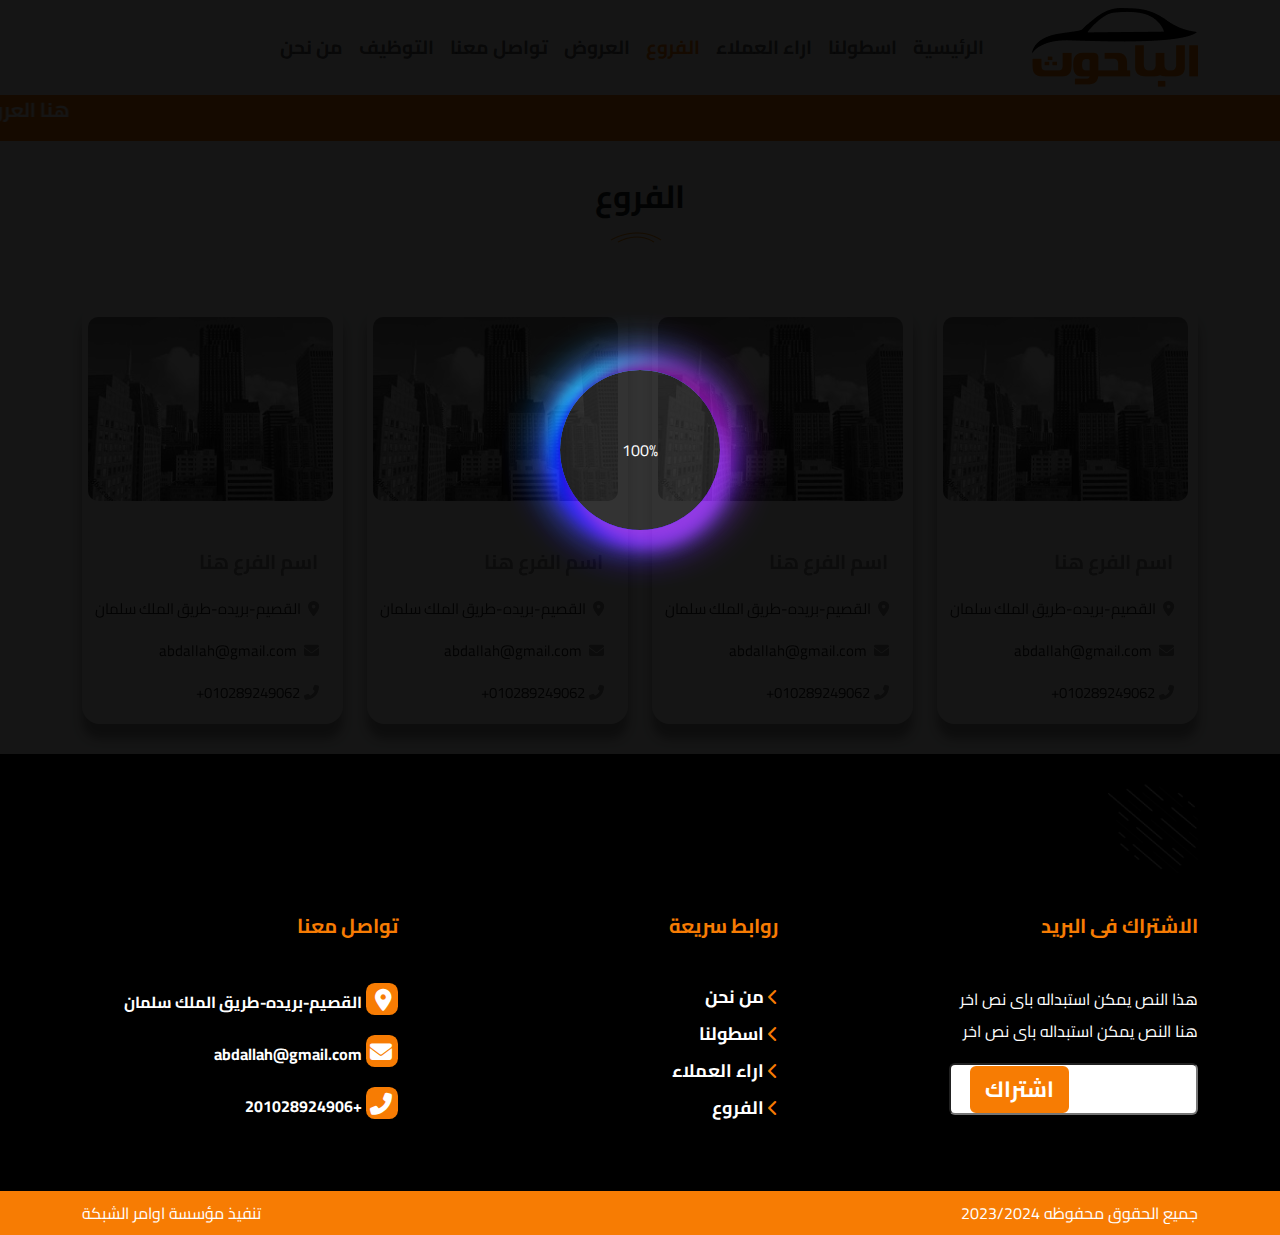
<file: center.html>
<!DOCTYPE html>
<html lang="en" dir="rtl">

<head>
    <meta charset="UTF-8">
    <meta name="viewport" content="width=device-width, initial-scale=1.0">
    <link rel="stylesheet" href="css/all.min.css">
    <link rel="stylesheet" href="css/bootstrap.min.css">
    <link rel="stylesheet" href="css/bootstrap.min.css.map">
    <link rel="stylesheet" href="css/jquery.rateyo.css">
    <link rel="stylesheet" href="css/owl.carousel.min.css">
    <link rel="stylesheet" href="css/owl.theme.default.css">
    <link rel="stylesheet" href="https://cdn.jsdelivr.net/npm/swiper@11/swiper-bundle.min.css" />

    <link rel="stylesheet" href="css/jquery.rateyo.css">
    <link rel="stylesheet" href="css/main.css">
    <link rel="preconnect" href="https://fonts.googleapis.com">
    <link rel="preconnect" href="https://fonts.gstatic.com" crossorigin>
    <link
        href="https://fonts.googleapis.com/css2?family=Cairo:wght@300;400;500;700&family=League+Spartan:wght@100;200;300;400;500;600;700;800;900&family=Open+Sans:ital,wght@0,300;0,400;0,700;1,300&family=Poppins:wght@300;400;500;600;700&family=Roboto:ital,wght@0,100;0,300;0,400;0,500;1,700&family=Rubik:wght@300&family=Work+Sans:ital,wght@0,200;0,400;0,500;0,600;0,700;0,800;1,200&display=swap"
        rel="stylesheet">
    <title>cars</title>
</head>

<body>

    <!-- lodar -->

    <div class="loader">
        <div class="intern">
        </div>
        <div class="external-shadow">
            <div class="central">
            </div>
        </div>
    </div>
    <!-- end lodar -->
    <!-- start nav bar -->
    <nav class="navbar navbar-expand-lg sticky-top bg-body">
        <div class="container">
            <img src="imgs/logo.png" class="logo" alt="">
            <button class="navbar-toggler" type="button" data-bs-toggle="collapse" data-bs-target="#navcars"
                aria-controls="navcars" aria-expanded="false" aria-label="Toggle navigation">
                <span class="navbar-toggler-icon"></span>
            </button>
            <div class="collapse navbar-collapse" id="navcars">
                <ul class="navbar-nav">
                    <li class="nav-item">
                        <a class="nav-link " aria-current="page" href="index.html">الرئيسية</a>
                    </li>
                    <li class="nav-item">
                        <a class="nav-link" href="my-cars.html"> اسطولنا</a>
                    </li>
                    <li class="nav-item">
                        <a class="nav-link" href="testmoli.html">اراء العملاء</a>
                    </li>
                    <li class="nav-item">
                        <a class="nav-link active" href="center.html">الفروع</a>
                    </li>
                    <li class="nav-item">
                        <a class="nav-link" href="over.html">العروض</a>
                    </li>
                    <li class="nav-item">
                        <a class="nav-link " href="cont-us.html">تواصل معنا</a>
                    </li>
                    <li class="nav-item">
                        <a class="nav-link" href="#" data-bs-toggle="modal" data-bs-target="#emb">التوظيف </a>
                    </li>
                    <li class="nav-item">
                        <a class="nav-link" href="about.html">من نحن </a>
                    </li>
                </ul>
            </div>
        </div>
    </nav>
    <!-- end nav bar -->
    <!-- start marquu -->
    <marquee direction="right" bgColor="#f77c03">
        <p class="s ">هنا العروض والاخبار والمعايدات</p>
    </marquee>
    <!-- end marquu -->

    <!-- start center-page -->
    <div class="center-page">
        <div class="container">
            <div class="adw mb-5">
                <h2 class="text-center  fw-bold">الفروع</h2>
                <img src="imgs/heda.png" alt="" class="reg">
            </div>
            <div class="row">
                <div class="col-lg-3 col-md-6 mt-2">
                    <div class="boxz-cen">
                        <div class="imgcenter">
                            <img src="imgs/cent.jpeg" alt="">
                        </div>
                        <div class="text-ve">
                            <h2 class="mb-4">اسم الفرع هنا</h2>
                            <div class="ico-cen">
                                <div><i class="fa-solid fa-location-dot ms-1 me-4 mb-4"> </i> القصيم-بريده-طريق الملك
                                    سلمان</div>
                                <div><i class="fa-solid fa-envelope ms-1 me-4 mb-4"> </i> abdallah@gmail.com</div>
                                <div><i class="fa-solid fa-phone-flip ms-1 me-4 mb-4"> </i>010289249062+ </div>

                            </div>
                        </div>
                    </div>
                </div>
                <div class="col-lg-3 col-md-6 mt-2">
                    <div class="boxz-cen">
                        <div class="imgcenter">
                            <img src="imgs/cent.jpeg" alt="">
                        </div>
                        <div class="text-ve">
                            <h2 class="mb-4">اسم الفرع هنا</h2>
                            <div class="ico-cen">
                                <div><i class="fa-solid fa-location-dot ms-1 me-4 mb-4"> </i> القصيم-بريده-طريق الملك
                                    سلمان</div>
                                <div><i class="fa-solid fa-envelope ms-1 me-4 mb-4"> </i> abdallah@gmail.com</div>
                                <div><i class="fa-solid fa-phone-flip ms-1 me-4 mb-4"> </i>010289249062+ </div>

                            </div>
                        </div>
                    </div>
                </div>
                <div class="col-lg-3 col-md-6 mt-2">
                    <div class="boxz-cen">
                        <div class="imgcenter">
                            <img src="imgs/cent.jpeg" alt="">
                        </div>
                        <div class="text-ve">
                            <h2 class="mb-4">اسم الفرع هنا</h2>
                            <div class="ico-cen">
                                <div><i class="fa-solid fa-location-dot ms-1 me-4 mb-4"> </i> القصيم-بريده-طريق الملك
                                    سلمان</div>
                                <div><i class="fa-solid fa-envelope ms-1 me-4 mb-4"> </i> abdallah@gmail.com</div>
                                <div><i class="fa-solid fa-phone-flip ms-1 me-4 mb-4"> </i>010289249062+ </div>

                            </div>
                        </div>
                    </div>
                </div>
                <div class="col-lg-3 col-md-6 mt-2">
                    <div class="boxz-cen">
                        <div class="imgcenter">
                            <img src="imgs/cent.jpeg" alt="">
                        </div>
                        <div class="text-ve">
                            <h2 class="mb-4">اسم الفرع هنا</h2>
                            <div class="ico-cen">
                                <div><i class="fa-solid fa-location-dot ms-1 me-4 mb-4"> </i> القصيم-بريده-طريق الملك
                                    سلمان</div>
                                <div><i class="fa-solid fa-envelope ms-1 me-4 mb-4"> </i> abdallah@gmail.com</div>
                                <div><i class="fa-solid fa-phone-flip ms-1 me-4 mb-4"> </i>010289249062+ </div>

                            </div>
                        </div>
                    </div>
                </div>


            </div>
        </div>
    </div>
    <!-- end cnter-page -->





    <!-- folow-modal -->
    <div id="s" class="modal">
        <div class="container">
            <div class="modal-dialog">
                <div class="modal-content">
                    <div class="modal-header">
                        <button class="btn-close fols" data-bs-dismiss="modal"></button>
                    </div>
                    <div class="modal-body">
                        <div class="coreect text-center">
                            <i class="fa-solid fa-circle-check fa-3x "></i>
                        </div>
                        <div class="fs-.5 text-center">تم الارسال بنجاح وسيتم التواصل<br> معكم
                            فى اقرب وقت </div>
                        <div class="folw">

                            <button class="close" data-bs-dismiss="modal">متابعه</button>
                        </div>
                    </div>
                </div>
            </div>
        </div>
    </div>
    <!-- endfolow-modal -->

    <!-- end contact -->


    <!-- start footer -->
    <div class="footer">
        <div class="container">
            <img src="imgs/downloadn.png" alt="" class="fotimg">
            <div class="row">
                <div class="col-lg-4 col-md-6">
                    <div class="linkds">
                        <h2 class="hedfoo">الاشتراك فى البريد</h2>
                        <p class="text-white">هذا النص يمكن استبداله باى نص اخر <br>هنا النص يمكن استبداله باى نص اخر
                        </p>
                        <div class="sub">
                            <input type="text">
                            <a href="#" class="bsup">اشتراك</a>
                        </div>
                    </div>
                </div>
                <div class="col-lg-4 col-md-6">
                    <ul class="linkdwho">
                        <h2 class="hedfoo">روابط سريعة</h2>
                        <li>
                            <i class="fa-solid fa-chevron-left linwh"></i> <a href="#">من نحن </a>
                        </li>
                        <li>
                            <i class="fa-solid fa-chevron-left linwh"></i> <a href="#"> اسطولنا </a>
                        </li>
                        <li>
                            <i class="fa-solid fa-chevron-left linwh"></i> <a href="#"> اراء العملاء </a>
                        </li>
                        <li>
                            <i class="fa-solid fa-chevron-left linwh"></i> <a href="#"> الفروع </a>
                        </li>

                    </ul>
                </div>
                <div class="col-lg-4 col-md-6">
                    <ul class="sendme">
                        <h2 class="hedfoo"> تواصل معنا</h2>
                        <li>
                            <i class="fa-solid fa-location-dot linwh"></i> <span class="text-white fw-bold">
                                القصيم-بريده-طريق الملك سلمان </span>
                        </li>
                        <li>
                            <i class="fa-solid fa-envelope linwh"></i> <span class="text-white fw-bold">
                                abdallah@gmail.com </span>
                        </li>
                        <li>
                            <i class="fa-solid fa-phone-flip linwh"></i> <span class="text-white fw-bold"> +201028924906
                            </span>
                        </li>
                    </ul>
                </div>
            </div>
        </div>
    </div>
    <!-- end footer -->
    <!-- start uperfooter -->
    <footer>
        <div class="container">
            <div class="row">
                <div class="uper">
                    <div class="text-white">جميع الحقوق محفوظه 2023/2024</div>
                    <div class="text-white">تنفيذ مؤسسة اوامر الشبكة</div>
                </div>

            </div>
        </div>
    </footer>
    <!-- end uperfooter -->

    <div id="emb" class="modal">
        <div class="container">
            <div class="row">

                <div class="modal-dialog">
                    <div class="modal-content">
                        <div class="modal-header">
                            <button class="btn-close fols" data-bs-dismiss="modal"></button>
                        </div>
                        <div class="modal-body">
                            <div class="requset">
                                <div class="container">
                                    <div class="text-color fw-bold mb-3 mt-3 text-center emop"> التوظيف</div>
                                    <div class="row">
                                        <form action="" class="main-form">
                                            <div class="row">
                                                <div class="col-lg- col-md-6 col-12 mb-3">
                                                    <div class="main-input-container">
                                                        <label for="" class="text-black">الاسم </label>
                                                        <input type="text" class="main-input" placeholder="ادخل الاسم">
                                                    </div>

                                                </div>
                                                <div class="col-lg- col-md-6 col-12 mb-3">
                                                    <div class="main-input-container">
                                                        <label for="" class="text-black"> رقم الجوال*</label>
                                                        <input type="text" class="main-input"
                                                            placeholder=" يرجى ادخال رقم الجوال">
                                                    </div>

                                                </div>

                                                <div class="col-lg  mb-3">
                                                    <div class="main-input-container">
                                                        <label for="" class="text-black">البريد الالكترونى*</label>
                                                        <input type="text" class="main-input"
                                                            placeholder=" يرجى ادخل البريد ">

                                                    </div>
                                                    <div class="col-lg mb-3">
                                                        <div class="main-input-container">
                                                            <label for="" class="text-black"> المؤهل العلمى*</label>
                                                            <input type="text" class="main-input"
                                                                placeholder="   يرجى ادخال الممؤهل الدراسى">

                                                        </div>

                                                        <div class="col-lg mb-3">
                                                            <div class="main-input-container">
                                                                <label for="" class="text-black">السيرة الذاتية</label>
                                                                <input type="text" class="main-input"
                                                                    placeholder="  يرجى ارفاق السيرة الذاتية  ">

                                                            </div>
                                                            <div class="col-lg mb-3">
                                                                <div class="main-input-container">
                                                                    <label for="" class="text-black">
                                                                        صورة الهوية*</label>
                                                                    <input type="text" class="main-input"
                                                                        placeholder=" يرجى ارفاق صورة الهوية او الاقامة ">

                                                                </div>
                                                                <div class="col-lg mb-3">

                                                                    <div class="btt text-center ">

                                                                    <a href="#" class="mt-2 d-block clicem " data-bs-toggle="modal" data-bs-target="#s"> ارسال
                                                                    </a>
                                                                    </div>
                                        </form>

                                    </div>
                                </div>
                            </div>
                        </div>

                    </div>




                </div>
            </div>
        </div>
    </div>
    </div>
    </div>







    <!-- Swiper JS -->
    <script src="https://cdn.jsdelivr.net/npm/swiper@11/swiper-bundle.min.js"></script>

    <!-- Initialize Swiper in header -->
    <script>
        var swiper = new Swiper(".mySwiper", {
            spaceBetween: 30,
            centeredSlides: true,
            autoplay: {
                delay: 1000,
                disableOnInteraction: false,
            },
            pagination: {
                el: ".swiper-pagination",
                clickable: true,
            },
            navigation: {
                nextEl: ".swiper-button-next",
                prevEl: ".swiper-button-prev",
            },
        });
    </script>


    <script src="js/jquery-3.7.1.min.js"></script>
    <script src="js/bootstrap.bundle.min.js"></script>
    <script src="js/owl.carousel.min.js"></script>
    <script src="js/jquery.rateyo.min.js"></script>
    <script src="js/main.js"></script>
</body>

</html>
</file>
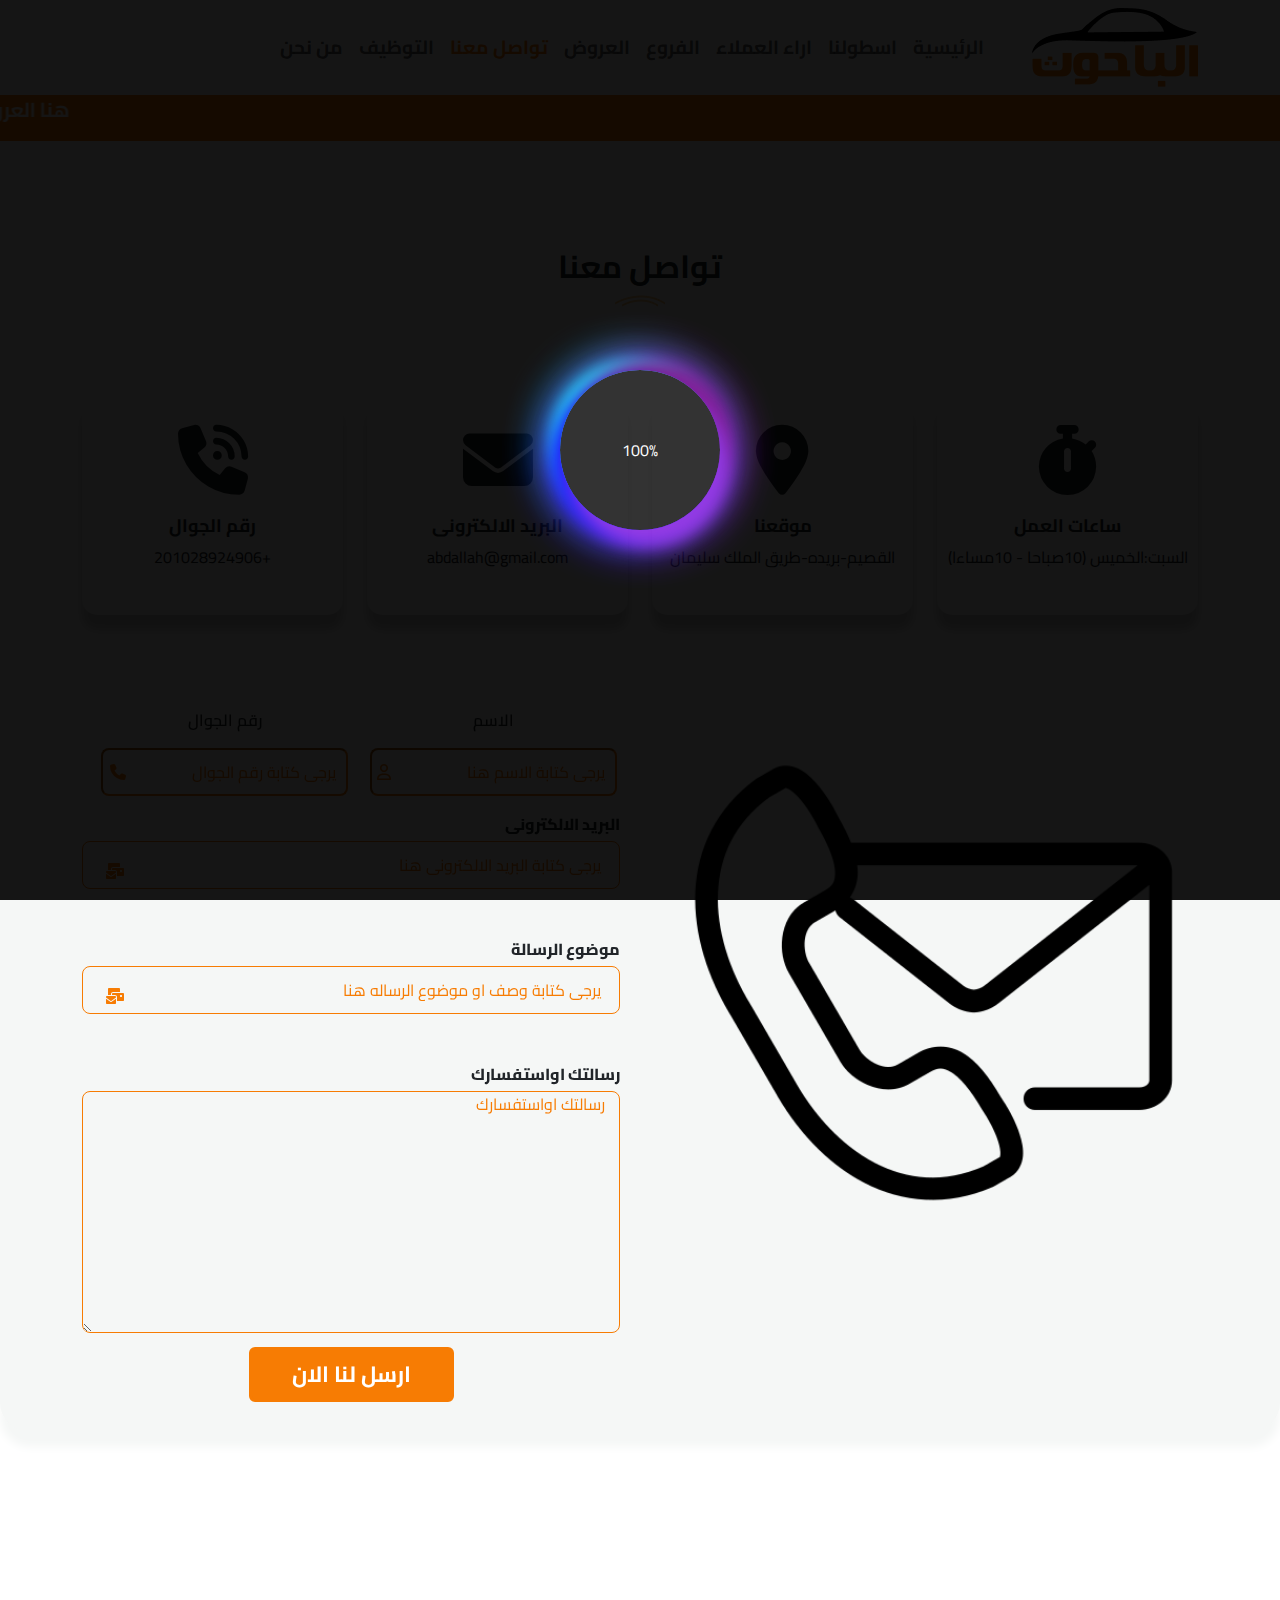
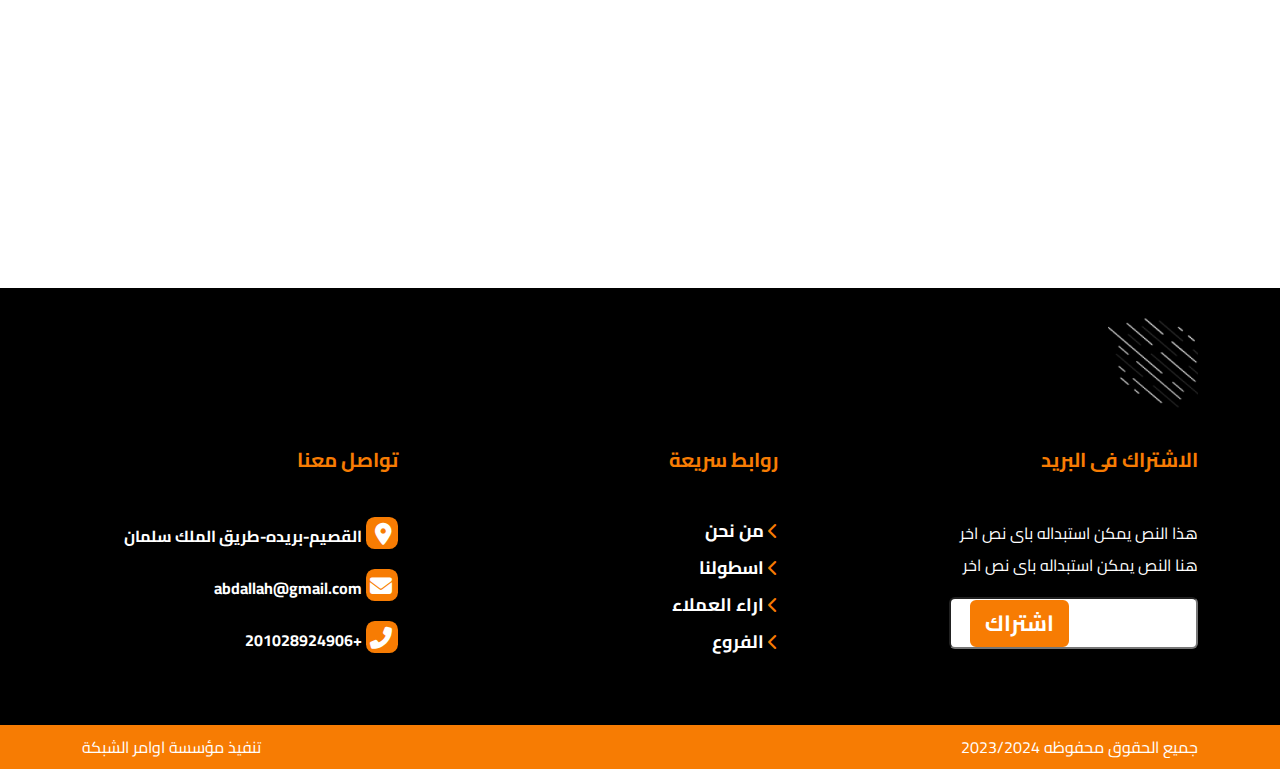
<file: cont-us.html>
<!DOCTYPE html>
<html lang="en" dir="rtl">

<head>
    <meta charset="UTF-8">
    <meta name="viewport" content="width=device-width, initial-scale=1.0">
    <link rel="stylesheet" href="css/all.min.css">
    <link rel="stylesheet" href="css/bootstrap.min.css">
    <link rel="stylesheet" href="css/bootstrap.min.css.map">
    <link rel="stylesheet" href="css/jquery.rateyo.css">
    <link rel="stylesheet" href="css/owl.carousel.min.css">
    <link rel="stylesheet" href="css/owl.theme.default.css">
    <link rel="stylesheet" href="https://cdn.jsdelivr.net/npm/swiper@11/swiper-bundle.min.css" />

    <link rel="stylesheet" href="css/jquery.rateyo.css">
    <link rel="stylesheet" href="css/main.css">
    <link rel="preconnect" href="https://fonts.googleapis.com">
    <link rel="preconnect" href="https://fonts.gstatic.com" crossorigin>
    <link
        href="https://fonts.googleapis.com/css2?family=Cairo:wght@300;400;500;700&family=League+Spartan:wght@100;200;300;400;500;600;700;800;900&family=Open+Sans:ital,wght@0,300;0,400;0,700;1,300&family=Poppins:wght@300;400;500;600;700&family=Roboto:ital,wght@0,100;0,300;0,400;0,500;1,700&family=Rubik:wght@300&family=Work+Sans:ital,wght@0,200;0,400;0,500;0,600;0,700;0,800;1,200&display=swap"
        rel="stylesheet">
    <title>cars</title>
</head>

<body>

    <!-- lodar -->

    <div class="loader">
        <div class="intern">
        </div>
        <div class="external-shadow">
            <div class="central">
            </div>
        </div>
    </div>
    <!-- end lodar -->
    <!-- start nav bar -->
    <nav class="navbar navbar-expand-lg sticky-top bg-body">
        <div class="container">
            <img src="imgs/logo.png" class="logo" alt="">
            <button class="navbar-toggler" type="button" data-bs-toggle="collapse" data-bs-target="#navcars"
                aria-controls="navcars" aria-expanded="false" aria-label="Toggle navigation">
                <span class="navbar-toggler-icon"></span>
            </button>
            <div class="collapse navbar-collapse" id="navcars">
                <ul class="navbar-nav">
                    <li class="nav-item">
                        <a class="nav-link " aria-current="page" href="index.html">الرئيسية</a>
                    </li>
                    <li class="nav-item">
                        <a class="nav-link" href="my-cars.html"> اسطولنا</a>
                    </li>
                    <li class="nav-item">
                        <a class="nav-link" href="testmoli.html">اراء العملاء</a>
                    </li>
                    <li class="nav-item">
                        <a class="nav-link" href="center.html">الفروع</a>
                    </li>
                    <li class="nav-item">
                        <a class="nav-link" href="over.html">العروض</a>
                    </li>
                    <li class="nav-item">
                        <a class="nav-link active" href="cont-us.html">تواصل معنا</a>
                    </li>
                    <li class="nav-item">
                        <a class="nav-link" href="#" data-bs-toggle="modal" data-bs-target="#emb">التوظيف </a>
                    </li>
                    <li class="nav-item">
                        <a class="nav-link" href="about.html">من نحن </a>
                    </li>
                </ul>
            </div>
        </div>
    </nav>
    <!-- end nav bar -->
    <!-- start marquu -->
    <marquee direction="right" bgColor="#f77c03">
        <p class="s ">هنا العروض والاخبار والمعايدات</p>
    </marquee>
    <!-- end marquu -->
 
   
  
    
  
  
    <!-- start tell -->
    <div class="tell">
        <div class="container">
            <h2 class="fw-bold text-center mb-3 "> تواصل معنا</h2>
            <img src="imgs/heda.png" class="yuto" alt="">
            <div class="row">
                <div class="col-lg-3 col-md-6 mb-3">
                    <div class="uobox text-center">
                        <div class="icdf">
                            <i class="fa-solid fa-stopwatch fa-4x  clock"></i>
                            <h2 class="fw-bold "> ساعات العمل</h2>
                            <p class="text-dark-50">السبت:الخميس (10صباحا - 10مساءا)</p>
                        </div>
                    </div>

                </div>
                <div class="col-lg-3 col-md-6 mb-3">
                    <div class="uobox text-center">
                        <div class="icdf">
                            <i class="fa-solid fa-location-dot fa-4x clock"></i>
                            <h2 class="fw-bold "> موقعنا</h2>
                            <p class="text-dark-50">القصيم-بريده-طريق الملك سليمان</p>
                        </div>
                    </div>

                </div>
                <div class="col-lg-3 col-md-6 mb-3">
                    <div class="uobox text-center">
                        <div class="icdf">
                            <i class="fa-solid fa-envelope fa-4x clock"></i>
                            <h2 class="fw-bold "> البريد الالكترونى</h2>
                            <p class="text-dark-50">abdallah@gmail.com</p>
                        </div>
                    </div>

                </div>
                <div class="col-lg-3 col-md-6 mb-3">
                    <div class="uobox text-center">
                        <div class="icdf">
                            <i class="fa-solid fa-phone-volume fa-4x clock"></i>
                            <h2 class="fw-bold "> رقم الجوال</h2>
                            <p class="text-dark-50">+201028924906</p>
                        </div>
                    </div>

                </div>
            </div>
        </div>
    </div>
    <!-- end tell -->
    <!-- start contact -->
    <div class="contact">
        <div class="container">
            <div class="row">
                <div class="boxtinfr">
                    <div class="col-lg col-md-5">
                        <div class="imgcontact">
                            <img src="imgs/3095583.png" alt="">
                        </div>
                    </div>
                    <div class="col-lg col-md-6 ">
                        <div class="formcontact text-center ">
                            <div class="namc mt-3 ">
                                <p class="second">الاسم</p>
                                <p class="second">رقم الجوال</p>
                            </div>
                            <input type="text" placeholder="يرجى كتابة الاسم هنا "> <i
                                class="fa-regular fa-user usecon"></i>
                            <input type="text" placeholder="يرجى كتابة رقم الجوال "><i
                                class="fa-solid fa-phone usecon"></i>
                        </div>
                        <div class="col-lg mb-2">
                            <div class="main-inputt-container">
                                <label for="" class="mt-3">البريد الالكترونى </label>
                                <input type="text" class="main-inputt"
                                    placeholder="  يرجى كتابة البريد الالكترونى هنا"><i
                                    class="fa-solid fa-envelopes-bulk ublu"></i>

                            </div>
                        </div>
                        <div class="col-lg mb-2">
                            <div class="main-inputt-container">
                                <label for="" class="mt-3"> موضوع الرسالة </label>
                                <input type="text" class="main-inputt"
                                    placeholder="  يرجى كتابة وصف او موضوع الرساله هنا"><i
                                    class="fa-solid fa-envelopes-bulk ublu"></i>

                            </div>
                        </div>
                        <div class="col-lg mb-2">
                            <div class="main-inputt-container">
                                <label for="" class="mt-3"> رسالتك اواستفسارك </label>
                                <textarea name="" id="" cols="30" rows="10" placeholder=" رسالتك اواستفسارك"
                                    class="main-text"></textarea>
                            </div>
                            <div class="uhgl text-center ">
                                <a href="#" class="mt-2 d-block " data-bs-toggle="modal" data-bs-target="#s"> ارسل لنا
                                    الان </a>
                            </div>
                            <!-- folow-modal -->
                            <div id="s" class="modal">
                                <div class="container">
                                    <div class="modal-dialog">
                                        <div class="modal-content">
                                            <div class="modal-header">
                                                <button class="btn-close fols" data-bs-dismiss="modal"></button>
                                            </div>
                                            <div class="modal-body">
                                                <div class="coreect text-center">
                                                    <i class="fa-solid fa-circle-check fa-3x "></i>
                                                </div>
                                                <div class="fs-.5 text-center">تم الارسال بنجاح وسيتم التواصل<br> معكم
                                                    فى اقرب وقت </div>
                                                <div class="folw">

                                                    <button class="close" data-bs-dismiss="modal">متابعه</button>
                                                </div>
                                            </div>
                                        </div>
                                    </div>
                                </div>
                            </div>
                            <!-- endfolow-modal -->


                        </div>

                    </div>


                </div>
            </div>

        </div>
    </div>

    <!-- end contact -->
    <!-- start map -->
    <div class="map">
        <div class="container">
            <div class="googe">
                <iframe
                    src="https://www.google.com/maps/embed?pb=!1m14!1m12!1m3!1d874935.2497556194!2d31.647144200000003!3d31.062009850000003!2m3!1f0!2f0!3f0!3m2!1i1024!2i768!4f13.1!5e0!3m2!1sar!2seg!4v1699268752509!5m2!1sar!2seg"
                    width="600" height="450" style="border:0;" allowfullscreen="" loading="lazy"
                    referrerpolicy="no-referrer-when-downgrade"></iframe>
            </div>
        </div>
    </div>
    <!-- end map -->

    <!-- start footer -->
    <div class="footer">
        <div class="container">
            <img src="imgs/downloadn.png" alt="" class="fotimg">
            <div class="row">
                <div class="col-lg-4 col-md-6">
                    <div class="linkds">
                        <h2 class="hedfoo">الاشتراك فى البريد</h2>
                        <p class="text-white">هذا النص يمكن استبداله باى نص اخر <br>هنا النص يمكن استبداله باى نص اخر
                        </p>
                        <div class="sub">
                            <input type="text">
                            <a href="#" class="bsup">اشتراك</a>
                        </div>
                    </div>
                </div>
                <div class="col-lg-4 col-md-6">
                    <ul class="linkdwho">
                        <h2 class="hedfoo">روابط سريعة</h2>
                        <li>
                            <i class="fa-solid fa-chevron-left linwh"></i> <a href="#">من نحن </a>
                        </li>
                        <li>
                            <i class="fa-solid fa-chevron-left linwh"></i> <a href="#"> اسطولنا </a>
                        </li>
                        <li>
                            <i class="fa-solid fa-chevron-left linwh"></i> <a href="#"> اراء العملاء </a>
                        </li>
                        <li>
                            <i class="fa-solid fa-chevron-left linwh"></i> <a href="#"> الفروع </a>
                        </li>

                    </ul>
                </div>
                <div class="col-lg-4 col-md-6">
                    <ul class="sendme">
                        <h2 class="hedfoo"> تواصل معنا</h2>
                        <li>
                            <i class="fa-solid fa-location-dot linwh"></i> <span class="text-white fw-bold">
                                القصيم-بريده-طريق الملك سلمان </span>
                        </li>
                        <li>
                            <i class="fa-solid fa-envelope linwh"></i> <span class="text-white fw-bold">
                                abdallah@gmail.com </span>
                        </li>
                        <li>
                            <i class="fa-solid fa-phone-flip linwh"></i> <span class="text-white fw-bold"> +201028924906
                            </span>
                        </li>
                    </ul>
                </div>
            </div>
        </div>
    </div>
    <!-- end footer -->
    <!-- start uperfooter -->
    <footer>
        <div class="container">
            <div class="row">
                <div class="uper">
                    <div class="text-white">جميع الحقوق محفوظه 2023/2024</div>
                    <div class="text-white">تنفيذ مؤسسة اوامر الشبكة</div>
                </div>

            </div>
        </div>
    </footer>
    <!-- end uperfooter -->

    <div id="emb" class="modal">
        <div class="container">
            <div class="row">

                <div class="modal-dialog">
                    <div class="modal-content">
                        <div class="modal-header">
                            <button class="btn-close fols" data-bs-dismiss="modal"></button>
                        </div>
                        <div class="modal-body">
                            <div class="requset">
                                <div class="container">
                                    <div class="text-color fw-bold mb-3 mt-3 text-center emop"> التوظيف</div>
                                    <div class="row">
                                        <form action="" class="main-form">
                                            <div class="row">
                                                <div class="col-lg- col-md-6 col-12 mb-3">
                                                    <div class="main-input-container">
                                                        <label for="" class="text-black">الاسم </label>
                                                        <input type="text" class="main-input" placeholder="ادخل الاسم">
                                                    </div>

                                                </div>
                                                <div class="col-lg- col-md-6 col-12 mb-3">
                                                    <div class="main-input-container">
                                                        <label for="" class="text-black"> رقم الجوال*</label>
                                                        <input type="text" class="main-input"
                                                            placeholder=" يرجى ادخال رقم الجوال">
                                                    </div>

                                                </div>

                                                <div class="col-lg  mb-3">
                                                    <div class="main-input-container">
                                                        <label for="" class="text-black">البريد الالكترونى*</label>
                                                        <input type="text" class="main-input"
                                                            placeholder=" يرجى ادخل البريد ">

                                                    </div>
                                                    <div class="col-lg mb-3">
                                                        <div class="main-input-container">
                                                            <label for="" class="text-black"> المؤهل العلمى*</label>
                                                            <input type="text" class="main-input"
                                                                placeholder="   يرجى ادخال الممؤهل الدراسى">

                                                        </div>

                                                        <div class="col-lg mb-3">
                                                            <div class="main-input-container">
                                                                <label for="" class="text-black">السيرة الذاتية</label>
                                                                <input type="text" class="main-input"
                                                                    placeholder="  يرجى ارفاق السيرة الذاتية  ">

                                                            </div>
                                                            <div class="col-lg mb-3">
                                                                <div class="main-input-container">
                                                                    <label for="" class="text-black">
                                                                        صورة الهوية*</label>
                                                                    <input type="text" class="main-input"
                                                                        placeholder=" يرجى ارفاق صورة الهوية او الاقامة ">

                                                                </div>
                                                                <div class="col-lg mb-3">

                                                                    <div class="btt text-center ">

                                                                        <a href="#" class="mt-2 d-block clicem " data-bs-toggle="modal" data-bs-target="#s"> ارسال
                                                                        </a>
                                                                    </div>
                                        </form>

                                    </div>
                                </div>
                            </div>
                        </div>

                    </div>




                </div>
            </div>
        </div>
    </div>
    </div>
    </div>







    <!-- Swiper JS -->
    <script src="https://cdn.jsdelivr.net/npm/swiper@11/swiper-bundle.min.js"></script>

    <!-- Initialize Swiper in header -->
    <script>
        var swiper = new Swiper(".mySwiper", {
            spaceBetween: 30,
            centeredSlides: true,
            autoplay: {
                delay: 1000,
                disableOnInteraction: false,
            },
            pagination: {
                el: ".swiper-pagination",
                clickable: true,
            },
            navigation: {
                nextEl: ".swiper-button-next",
                prevEl: ".swiper-button-prev",
            },
        });
    </script>


    <script src="js/jquery-3.7.1.min.js"></script>
    <script src="js/bootstrap.bundle.min.js"></script>
    <script src="js/owl.carousel.min.js"></script>
    <script src="js/jquery.rateyo.min.js"></script>
    <script src="js/main.js"></script>
</body>

</html>
</file>
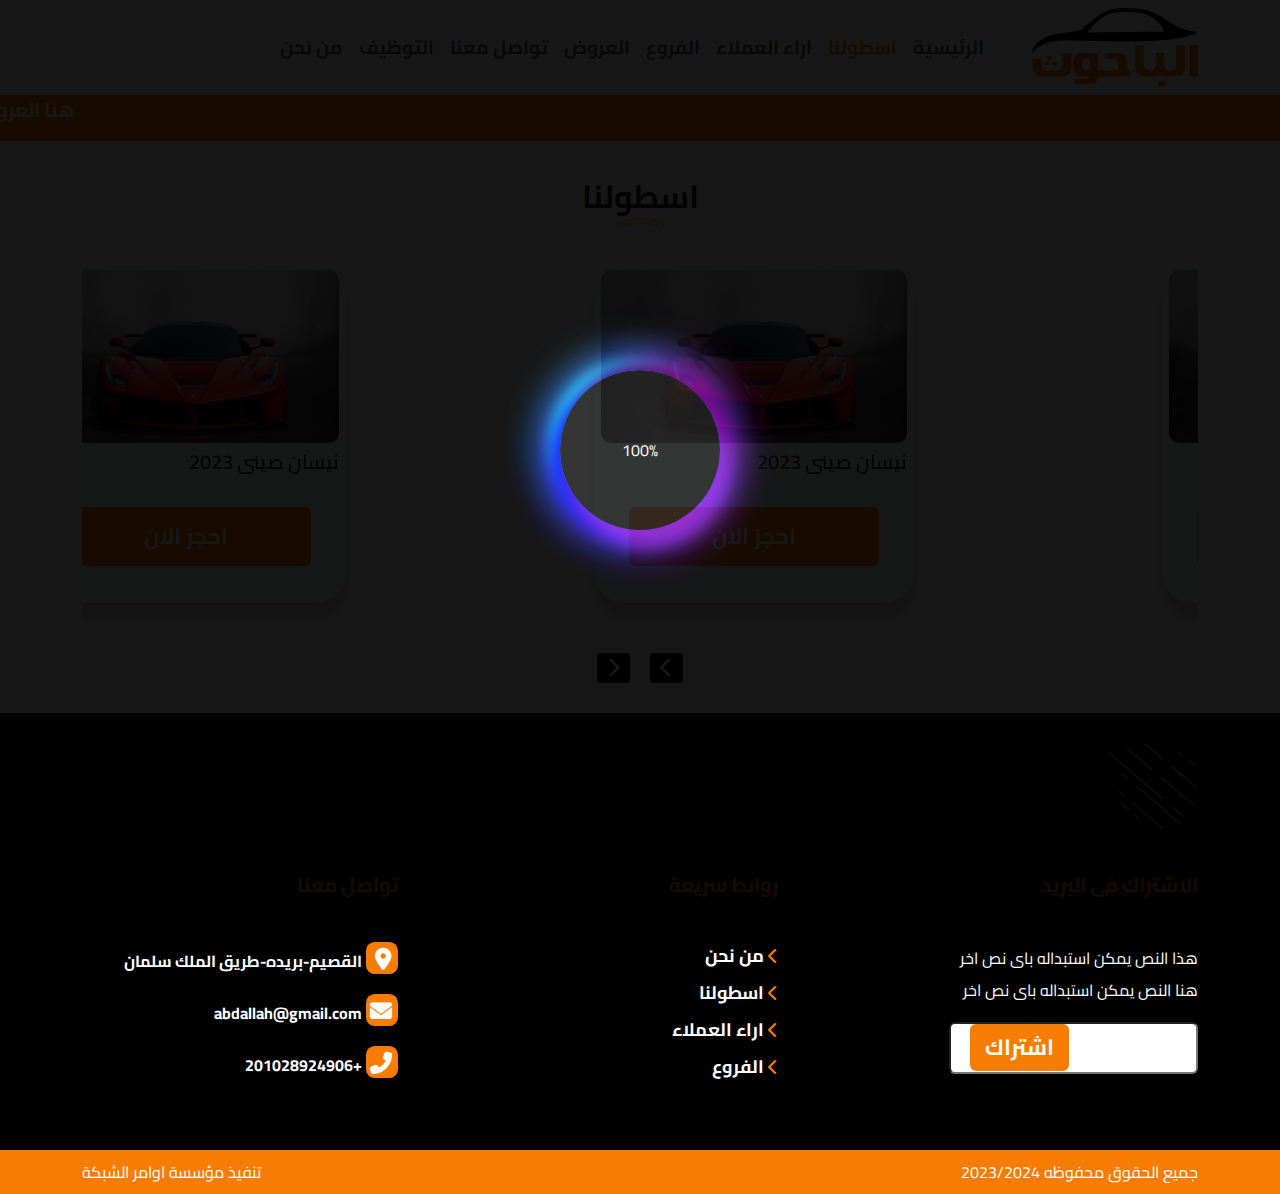
<file: my-cars.html>
<!DOCTYPE html>
<html lang="en" dir="rtl">

<head>
    <meta charset="UTF-8">
    <meta name="viewport" content="width=device-width, initial-scale=1.0">
    <link rel="stylesheet" href="css/all.min.css">
    <link rel="stylesheet" href="css/bootstrap.min.css">
    <link rel="stylesheet" href="css/bootstrap.min.css.map">
    <link rel="stylesheet" href="css/jquery.rateyo.css">
    <link rel="stylesheet" href="css/owl.carousel.min.css">
    <link rel="stylesheet" href="css/owl.theme.default.css">
    <link rel="stylesheet" href="https://cdn.jsdelivr.net/npm/swiper@11/swiper-bundle.min.css" />

    <link rel="stylesheet" href="css/jquery.rateyo.css">
    <link rel="stylesheet" href="css/main.css">
    <link rel="preconnect" href="https://fonts.googleapis.com">
    <link rel="preconnect" href="https://fonts.gstatic.com" crossorigin>
    <link
        href="https://fonts.googleapis.com/css2?family=Cairo:wght@300;400;500;700&family=League+Spartan:wght@100;200;300;400;500;600;700;800;900&family=Open+Sans:ital,wght@0,300;0,400;0,700;1,300&family=Poppins:wght@300;400;500;600;700&family=Roboto:ital,wght@0,100;0,300;0,400;0,500;1,700&family=Rubik:wght@300&family=Work+Sans:ital,wght@0,200;0,400;0,500;0,600;0,700;0,800;1,200&display=swap"
        rel="stylesheet">
    <title>cars</title>
</head>

<body>

    <!-- lodar -->

    <div class="loader">
        <div class="intern">
        </div>
        <div class="external-shadow">
            <div class="central">
            </div>
        </div>
    </div>
    <!-- end lodar -->
    <!-- start nav bar -->
    <nav class="navbar navbar-expand-lg sticky-top bg-body">
        <div class="container">
            <img src="imgs/logo.png" class="logo" alt="">
            <button class="navbar-toggler" type="button" data-bs-toggle="collapse" data-bs-target="#navcars"
                aria-controls="navcars" aria-expanded="false" aria-label="Toggle navigation">
                <span class="navbar-toggler-icon"></span>
            </button>
            <div class="collapse navbar-collapse" id="navcars">
                <ul class="navbar-nav">
                    <li class="nav-item">
                        <a class="nav-link " aria-current="page" href="index.html">الرئيسية</a>
                    </li>
                    <li class="nav-item">
                        <a class="nav-link active" href="my-cars.html"> اسطولنا</a>
                    </li>
                    <li class="nav-item">
                        <a class="nav-link" href="testmoli.html">اراء العملاء</a>
                    </li>
                    <li class="nav-item">
                        <a class="nav-link" href="center.html">الفروع</a>
                    </li>
                    <li class="nav-item">
                        <a class="nav-link" href="over.html">العروض</a>
                    </li>
                    <li class="nav-item">
                        <a class="nav-link" href="cont-us.html">تواصل معنا</a>
                    </li>
                    <li class="nav-item">
                        <a class="nav-link" href="#" data-bs-toggle="modal" data-bs-target="#emb">التوظيف </a>
                    </li>
                    <li class="nav-item">
                        <a class="nav-link" href="about.html">من نحن </a>
                    </li>
                </ul>
            </div>
        </div>
    </nav>
    <!-- end nav bar -->
    <!-- start marquu -->
    <marquee direction="right" bgColor="#f77c03">
        <p class="s ">هنا العروض والاخبار والمعايدات</p>
    </marquee>
    <!-- end marquu -->
    
   
   
  
    <!-- start gallery -->
    <div class="galley">
        <div class="container">
            <h2 class="fw-bold text-center">اسطولنا</h2>
            <img src="imgs/heda.png" class="yuto" alt="">
            <div class="row text-center">
                <div class="col-md-12 ">
                    <div class="gaa_slider_aree text-center owl-carousel">
                        <div class="content">
                            <img src="imgs/cccv1.jpg" alt="" class="ga">
                            <div class="mt-1 dtr tesd">نيسان صينى 2023</div>
                            <div class="btu text-center d-block ">
                                <a href="#">احجز الان </a>
                            </div>
                        </div>
                        <div class="content">
                            <img src="imgs/cccv1.jpg" alt="" class="ga">
                            <div class="mt-1 dtr tesd">نيسان صينى 2023</div>
                            <div class="btu text-center d-block ">
                                <a href="#">احجز الان </a>
                            </div>
                        </div>
                        <div class="content">
                            <img src="imgs/cccv1.jpg" alt="" class="ga">
                            <div class="mt-1 dtr tesd">نيسان صينى 2023</div>
                            <div class="btu text-center d-block ">
                                <a href="#">احجز الان </a>
                            </div>
                        </div>
                        <div class="content">
                            <img src="imgs/cccv1.jpg" alt="" class="ga">
                            <div class="mt-1 dtr tesd">نيسان صينى 2023</div>
                            <div class="btu text-center d-block ">
                                <a href="#">احجز الان </a>
                            </div>
                        </div>
                        <div class="content">
                            <img src="imgs/cccv1.jpg" alt="" class="ga">
                            <div class="mt-1 dtr tesd">نيسان صينى 2023</div>
                            <div class="btu text-center d-block ">
                                <a href="#">احجز الان </a>
                            </div>
                        </div>
                        <div class="content">
                            <img src="imgs/cccv1.jpg" alt="" class="ga">
                            <div class="mt-1 dtr tesd">نيسان صينى 2023</div>
                            <div class="btu text-center d-block ">
                                <a href="#">احجز الان</a>
                            </div>
                        </div>
                    </div>
                </div>
            </div>
        </div>
    </div>
    <!-- end gallery -->
   
   
   

    <!-- end contact -->
   

    <!-- start footer -->
    <div class="footer">
        <div class="container">
            <img src="imgs/downloadn.png" alt="" class="fotimg">
            <div class="row">
                <div class="col-lg-4 col-md-6">
                    <div class="linkds">
                        <h2 class="hedfoo">الاشتراك فى البريد</h2>
                        <p class="text-white">هذا النص يمكن استبداله باى نص اخر <br>هنا النص يمكن استبداله باى نص اخر
                        </p>
                        <div class="sub">
                            <input type="text">
                            <a href="#" class="bsup">اشتراك</a>
                        </div>
                    </div>
                </div>
                <div class="col-lg-4 col-md-6">
                    <ul class="linkdwho">
                        <h2 class="hedfoo">روابط سريعة</h2>
                        <li>
                            <i class="fa-solid fa-chevron-left linwh"></i> <a href="#">من نحن </a>
                        </li>
                        <li>
                            <i class="fa-solid fa-chevron-left linwh"></i> <a href="#"> اسطولنا </a>
                        </li>
                        <li>
                            <i class="fa-solid fa-chevron-left linwh"></i> <a href="#"> اراء العملاء </a>
                        </li>
                        <li>
                            <i class="fa-solid fa-chevron-left linwh"></i> <a href="#"> الفروع </a>
                        </li>

                    </ul>
                </div>
                <div class="col-lg-4 col-md-6">
                    <ul class="sendme">
                        <h2 class="hedfoo"> تواصل معنا</h2>
                        <li>
                            <i class="fa-solid fa-location-dot linwh"></i> <span class="text-white fw-bold">
                                القصيم-بريده-طريق الملك سلمان </span>
                        </li>
                        <li>
                            <i class="fa-solid fa-envelope linwh"></i> <span class="text-white fw-bold">
                                abdallah@gmail.com </span>
                        </li>
                        <li>
                            <i class="fa-solid fa-phone-flip linwh"></i> <span class="text-white fw-bold"> +201028924906
                            </span>
                        </li>
                    </ul>
                </div>
            </div>
        </div>
    </div>
    <!-- end footer -->
    <!-- start uperfooter -->
    <footer>
        <div class="container">
            <div class="row">
                <div class="uper">
                    <div class="text-white">جميع الحقوق محفوظه 2023/2024</div>
                    <div class="text-white">تنفيذ مؤسسة اوامر الشبكة</div>
                </div>

            </div>
        </div>
    </footer>
    <!-- end uperfooter -->

    <div id="emb" class="modal">
        <div class="container">
            <div class="row">

                <div class="modal-dialog">
                    <div class="modal-content">
                        <div class="modal-header">
                            <button class="btn-close fols" data-bs-dismiss="modal"></button>
                        </div>
                        <div class="modal-body">
                            <div class="requset">
                                <div class="container">
                                    <div class="text-color fw-bold mb-3 mt-3 text-center emop"> التوظيف</div>
                                    <div class="row">
                                        <form action="" class="main-form">
                                            <div class="row">
                                                <div class="col-lg- col-md-6 col-12 mb-3">
                                                    <div class="main-input-container">
                                                        <label for="" class="text-black">الاسم </label>
                                                        <input type="text" class="main-input" placeholder="ادخل الاسم">
                                                    </div>

                                                </div>
                                                <div class="col-lg- col-md-6 col-12 mb-3">
                                                    <div class="main-input-container">
                                                        <label for="" class="text-black"> رقم الجوال*</label>
                                                        <input type="text" class="main-input"
                                                            placeholder=" يرجى ادخال رقم الجوال">
                                                    </div>

                                                </div>

                                                <div class="col-lg  mb-3">
                                                    <div class="main-input-container">
                                                        <label for="" class="text-black">البريد الالكترونى*</label>
                                                        <input type="text" class="main-input"
                                                            placeholder=" يرجى ادخل البريد ">

                                                    </div>
                                                    <div class="col-lg mb-3">
                                                        <div class="main-input-container">
                                                            <label for="" class="text-black"> المؤهل العلمى*</label>
                                                            <input type="text" class="main-input"
                                                                placeholder="   يرجى ادخال الممؤهل الدراسى">

                                                        </div>

                                                        <div class="col-lg mb-3">
                                                            <div class="main-input-container">
                                                                <label for="" class="text-black">السيرة الذاتية</label>
                                                                <input type="text" class="main-input"
                                                                    placeholder="  يرجى ارفاق السيرة الذاتية  ">

                                                            </div>
                                                            <div class="col-lg mb-3">
                                                                <div class="main-input-container">
                                                                    <label for="" class="text-black">
                                                                        صورة الهوية*</label>
                                                                    <input type="text" class="main-input"
                                                                        placeholder=" يرجى ارفاق صورة الهوية او الاقامة ">

                                                                </div>
                                                                <div class="col-lg mb-3">

                                                                    <div class="btt text-center ">

                                                                        <a href="#" class="mt-2 d-block clicem " data-bs-toggle="modal" data-bs-target="#s"> ارسال
                                                                        </a>
                                                                    </div>
                                        </form>

                                    </div>
                                </div>
                            </div>
                        </div>

                    </div>




                </div>
            </div>
        </div>
    </div>
    </div>
    </div>







    <!-- Swiper JS -->
    <script src="https://cdn.jsdelivr.net/npm/swiper@11/swiper-bundle.min.js"></script>

    <!-- Initialize Swiper in header -->
    <script>
        var swiper = new Swiper(".mySwiper", {
            spaceBetween: 30,
            centeredSlides: true,
            autoplay: {
                delay: 1000,
                disableOnInteraction: false,
            },
            pagination: {
                el: ".swiper-pagination",
                clickable: true,
            },
            navigation: {
                nextEl: ".swiper-button-next",
                prevEl: ".swiper-button-prev",
            },
        });
    </script>


    <script src="js/jquery-3.7.1.min.js"></script>
    <script src="js/bootstrap.bundle.min.js"></script>
    <script src="js/owl.carousel.min.js"></script>
    <script src="js/jquery.rateyo.min.js"></script>
    <script src="js/main.js"></script>
</body>

</html>
</file>
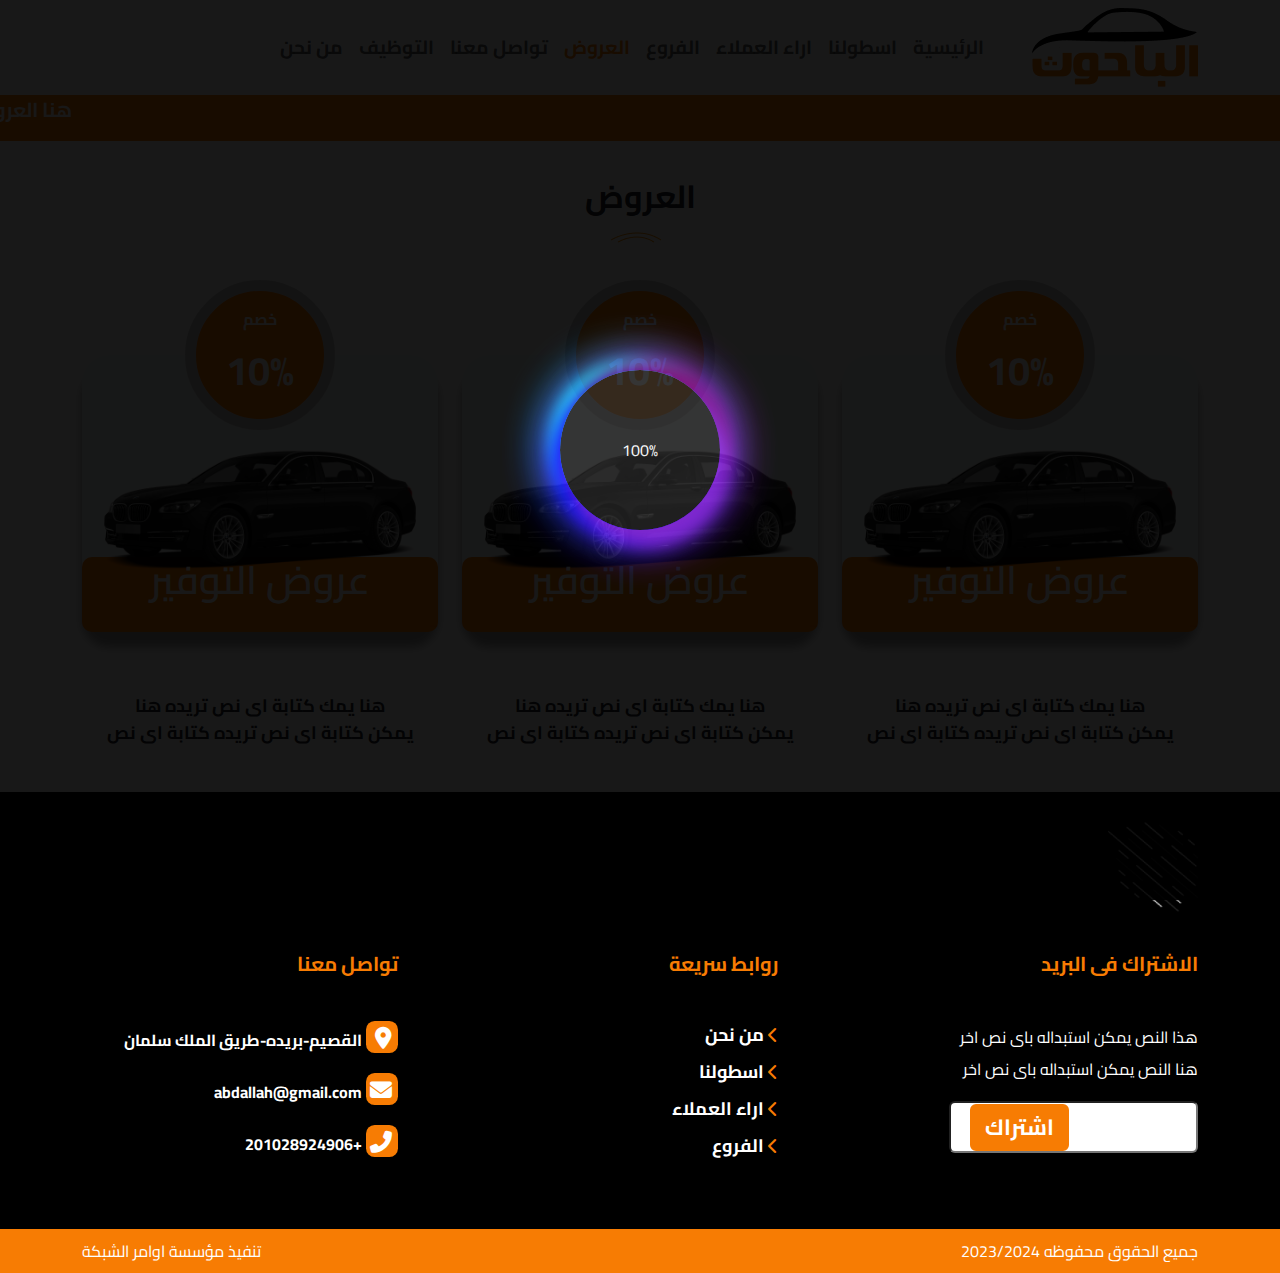
<file: over.html>
<!DOCTYPE html>
<html lang="en" dir="rtl">

<head>
    <meta charset="UTF-8">
    <meta name="viewport" content="width=device-width, initial-scale=1.0">
    <link rel="stylesheet" href="css/all.min.css">
    <link rel="stylesheet" href="css/bootstrap.min.css">
    <link rel="stylesheet" href="css/bootstrap.min.css.map">
    <link rel="stylesheet" href="css/jquery.rateyo.css">
    <link rel="stylesheet" href="css/owl.carousel.min.css">
    <link rel="stylesheet" href="css/owl.theme.default.css">
    <link rel="stylesheet" href="https://cdn.jsdelivr.net/npm/swiper@11/swiper-bundle.min.css" />

    <link rel="stylesheet" href="css/jquery.rateyo.css">
    <link rel="stylesheet" href="css/main.css">
    <link rel="stylesheet" href="css/over.css">
    <link rel="preconnect" href="https://fonts.googleapis.com">
    <link rel="preconnect" href="https://fonts.gstatic.com" crossorigin>
    <link
        href="https://fonts.googleapis.com/css2?family=Cairo:wght@300;400;500;700&family=League+Spartan:wght@100;200;300;400;500;600;700;800;900&family=Open+Sans:ital,wght@0,300;0,400;0,700;1,300&family=Poppins:wght@300;400;500;600;700&family=Roboto:ital,wght@0,100;0,300;0,400;0,500;1,700&family=Rubik:wght@300&family=Work+Sans:ital,wght@0,200;0,400;0,500;0,600;0,700;0,800;1,200&display=swap"
        rel="stylesheet">
    <title>cars</title>
</head>

<body>

    <!-- lodar -->

    <div class="loader">
        <div class="intern">
        </div>
        <div class="external-shadow">
            <div class="central">
            </div>
        </div>
    </div>
    <!-- end lodar -->
    <!-- start nav bar -->
    <nav class="navbar navbar-expand-lg sticky-top bg-body">
        <div class="container">
            <img src="imgs/logo.png" class="logo" alt="">
            <button class="navbar-toggler" type="button" data-bs-toggle="collapse" data-bs-target="#navcars"
                aria-controls="navcars" aria-expanded="false" aria-label="Toggle navigation">
                <span class="navbar-toggler-icon"></span>
            </button>
            <div class="collapse navbar-collapse" id="navcars">
                <ul class="navbar-nav">
                    <li class="nav-item">
                        <a class="nav-link " aria-current="page" href="index.html">الرئيسية</a>
                    </li>
                    <li class="nav-item">
                        <a class="nav-link" href="my-cars.html"> اسطولنا</a>
                    </li>
                    <li class="nav-item">
                        <a class="nav-link" href="testmoli.html">اراء العملاء</a>
                    </li>
                    <li class="nav-item">
                        <a class="nav-link" href="center.html">الفروع</a>
                    </li>
                    <li class="nav-item">
                        <a class="nav-link active" href="over.html">العروض</a>
                    </li>
                    <li class="nav-item">
                        <a class="nav-link" href="cont-us.html">تواصل معنا</a>
                    </li>
                    <li class="nav-item">
                        <a class="nav-link" href="#" data-bs-toggle="modal" data-bs-target="#emb">التوظيف </a>
                    </li>
                    <li class="nav-item">
                        <a class="nav-link" href="about.html">من نحن </a>
                    </li>
                </ul>
            </div>
        </div>
    </nav>
    <!-- end nav bar -->
    <!-- start marquu -->
    <marquee direction="right" bgColor="#f77c03">
        <p class="s ">هنا العروض والاخبار والمعايدات</p>
    </marquee>
    <!-- end marquu -->
    <div class="over-pa">
        <div class="container">
            <div class="adw mb-5">
                <h2 class="text-center  fw-bold">العروض</h2>
                <img src="imgs/heda.png" alt="" class="reg">

            </div>
            <div class="row">
                <div class="col-lg-4 col-md-6">
                    <div class="over-box">
                        <div class="wro">
                            <div class="texkl">
                                <p class="text-center text-white fw-bold">خصم</p>
                                <h1 class="text-white fw-bold">10%</h1>

                            </div>
                        </div>
                        <div class="imgover">
                            <img src="imgs/سيار2.png" alt="">
                        </div>
                        <div class="text-center clover"> <h1 class="text-white">عروض التوفير</h1> </div>
                    </div>
                    <div class="weover text-center fw-bold mb-1 ">
                        <p >هنا يمك كتابة اى نص تريده هنا <br>يمكن كتابة اى نص تريده كتابة اى نص</p>
                    </div>

                </div>
                <div class="col-lg-4 col-md-6">
                    <div class="over-box">
                        <div class="wro">
                            <div class="texkl">
                                <p class="text-center text-white fw-bold">خصم</p>
                                <h1 class="text-white fw-bold">10%</h1>

                            </div>
                        </div>
                        <div class="imgover">
                            <img src="imgs/سيار2.png" alt="">
                        </div>
                        <div class="text-center clover"> <h1 class="text-white">عروض التوفير</h1> </div>
                    </div>
                    <div class="weover text-center fw-bold mb-1">
                        <p>هنا يمك كتابة اى نص تريده هنا <br>يمكن كتابة اى نص تريده كتابة اى نص</p>
                    </div>

                </div>
                <div class="col-lg-4 col-md-6">
                    <div class="over-box">
                        <div class="wro">
                            <div class="texkl">
                                <p class="text-center text-white fw-bold">خصم</p>
                                <h1 class="text-white fw-bold">10%</h1>

                            </div>
                        </div>
                        <div class="imgover">
                            <img src="imgs/سيار2.png" alt="">
                        </div>
                        <div class="text-center clover"> <h1 class="text-white">عروض التوفير</h1> </div>
                    </div>
                    <div class="weover text-center fw-bold mb-1">
                        <p>هنا يمك كتابة اى نص تريده هنا <br>يمكن كتابة اى نص تريده كتابة اى نص</p>
                    </div>

                </div>
            </div>
        </div>
    </div>


    <!-- folow-modal -->
    <div id="s" class="modal">
        <div class="container">
            <div class="modal-dialog">
                <div class="modal-content">
                    <div class="modal-header">
                        <button class="btn-close fols" data-bs-dismiss="modal"></button>
                    </div>
                    <div class="modal-body">
                        <div class="coreect text-center">
                            <i class="fa-solid fa-circle-check fa-3x "></i>
                        </div>
                        <div class="fs-.5 text-center">تم الارسال بنجاح وسيتم التواصل<br> معكم
                            فى اقرب وقت </div>
                        <div class="folw">

                            <button class="close" data-bs-dismiss="modal">متابعه</button>
                        </div>
                    </div>
                </div>
            </div>
        </div>
    </div>
    <!-- endfolow-modal -->





    <!-- start footer -->
    <div class="footer">
        <div class="container">
            <img src="imgs/downloadn.png" alt="" class="fotimg">
            <div class="row">
                <div class="col-lg-4 col-md-6">
                    <div class="linkds">
                        <h2 class="hedfoo">الاشتراك فى البريد</h2>
                        <p class="text-white">هذا النص يمكن استبداله باى نص اخر <br>هنا النص يمكن استبداله باى نص اخر
                        </p>
                        <div class="sub">
                            <input type="text">
                            <a href="#" class="bsup">اشتراك</a>
                        </div>
                    </div>
                </div>
                <div class="col-lg-4 col-md-6">
                    <ul class="linkdwho">
                        <h2 class="hedfoo">روابط سريعة</h2>
                        <li>
                            <i class="fa-solid fa-chevron-left linwh"></i> <a href="#">من نحن </a>
                        </li>
                        <li>
                            <i class="fa-solid fa-chevron-left linwh"></i> <a href="#"> اسطولنا </a>
                        </li>
                        <li>
                            <i class="fa-solid fa-chevron-left linwh"></i> <a href="#"> اراء العملاء </a>
                        </li>
                        <li>
                            <i class="fa-solid fa-chevron-left linwh"></i> <a href="#"> الفروع </a>
                        </li>

                    </ul>
                </div>
                <div class="col-lg-4 col-md-6">
                    <ul class="sendme">
                        <h2 class="hedfoo"> تواصل معنا</h2>
                        <li>
                            <i class="fa-solid fa-location-dot linwh"></i> <span class="text-white fw-bold">
                                القصيم-بريده-طريق الملك سلمان </span>
                        </li>
                        <li>
                            <i class="fa-solid fa-envelope linwh"></i> <span class="text-white fw-bold">
                                abdallah@gmail.com </span>
                        </li>
                        <li>
                            <i class="fa-solid fa-phone-flip linwh"></i> <span class="text-white fw-bold"> +201028924906
                            </span>
                        </li>
                    </ul>
                </div>
            </div>
        </div>
    </div>
    <!-- end footer -->
    <!-- start uperfooter -->
    <footer>
        <div class="container">
            <div class="row">
                <div class="uper">
                    <div class="text-white">جميع الحقوق محفوظه 2023/2024</div>
                    <div class="text-white">تنفيذ مؤسسة اوامر الشبكة</div>
                </div>

            </div>
        </div>
    </footer>
    <!-- end uperfooter -->

    <div id="emb" class="modal">
        <div class="container">
            <div class="row">

                <div class="modal-dialog">
                    <div class="modal-content">
                        <div class="modal-header">
                            <button class="btn-close fols" data-bs-dismiss="modal"></button>
                        </div>
                        <div class="modal-body">
                            <div class="requset">
                                <div class="container">
                                    <div class="text-color fw-bold mb-3 mt-3 text-center emop"> التوظيف</div>
                                    <div class="row">
                                        <form action="" class="main-form">
                                            <div class="row">
                                                <div class="col-lg- col-md-6 col-12 mb-3">
                                                    <div class="main-input-container">
                                                        <label for="" class="text-black">الاسم </label>
                                                        <input type="text" class="main-input" placeholder="ادخل الاسم">
                                                    </div>

                                                </div>
                                                <div class="col-lg- col-md-6 col-12 mb-3">
                                                    <div class="main-input-container">
                                                        <label for="" class="text-black"> رقم الجوال*</label>
                                                        <input type="text" class="main-input"
                                                            placeholder=" يرجى ادخال رقم الجوال">
                                                    </div>

                                                </div>

                                                <div class="col-lg  mb-3">
                                                    <div class="main-input-container">
                                                        <label for="" class="text-black">البريد الالكترونى*</label>
                                                        <input type="text" class="main-input"
                                                            placeholder=" يرجى ادخل البريد ">

                                                    </div>
                                                    <div class="col-lg mb-3">
                                                        <div class="main-input-container">
                                                            <label for="" class="text-black"> المؤهل العلمى*</label>
                                                            <input type="text" class="main-input"
                                                                placeholder="   يرجى ادخال الممؤهل الدراسى">

                                                        </div>

                                                        <div class="col-lg mb-3">
                                                            <div class="main-input-container">
                                                                <label for="" class="text-black">السيرة الذاتية</label>
                                                                <input type="text" class="main-input"
                                                                    placeholder="  يرجى ارفاق السيرة الذاتية  ">

                                                            </div>
                                                            <div class="col-lg mb-3">
                                                                <div class="main-input-container">
                                                                    <label for="" class="text-black">
                                                                        صورة الهوية*</label>
                                                                    <input type="text" class="main-input"
                                                                        placeholder=" يرجى ارفاق صورة الهوية او الاقامة ">

                                                                </div>
                                                                <div class="col-lg mb-3">

                                                                    <div class="btt text-center ">

                                                                        <a href="#" class="mt-2 d-block clicem " data-bs-toggle="modal" data-bs-target="#s"> ارسال
                                                                        </a>
                                                                    </div>
                                        </form>

                                    </div>
                                </div>
                            </div>
                        </div>

                    </div>




                </div>
            </div>
        </div>
    </div>
    </div>
    </div>







    <!-- Swiper JS -->
    <script src="https://cdn.jsdelivr.net/npm/swiper@11/swiper-bundle.min.js"></script>

    <!-- Initialize Swiper in header -->
    <script>
        var swiper = new Swiper(".mySwiper", {
            spaceBetween: 30,
            centeredSlides: true,
            autoplay: {
                delay: 1000,
                disableOnInteraction: false,
            },
            pagination: {
                el: ".swiper-pagination",
                clickable: true,
            },
            navigation: {
                nextEl: ".swiper-button-next",
                prevEl: ".swiper-button-prev",
            },
        });
    </script>


    <script src="js/jquery-3.7.1.min.js"></script>
    <script src="js/bootstrap.bundle.min.js"></script>
    <script src="js/owl.carousel.min.js"></script>
    <script src="js/jquery.rateyo.min.js"></script>
    <script src="js/main.js"></script>
</body>

</html>
</file>
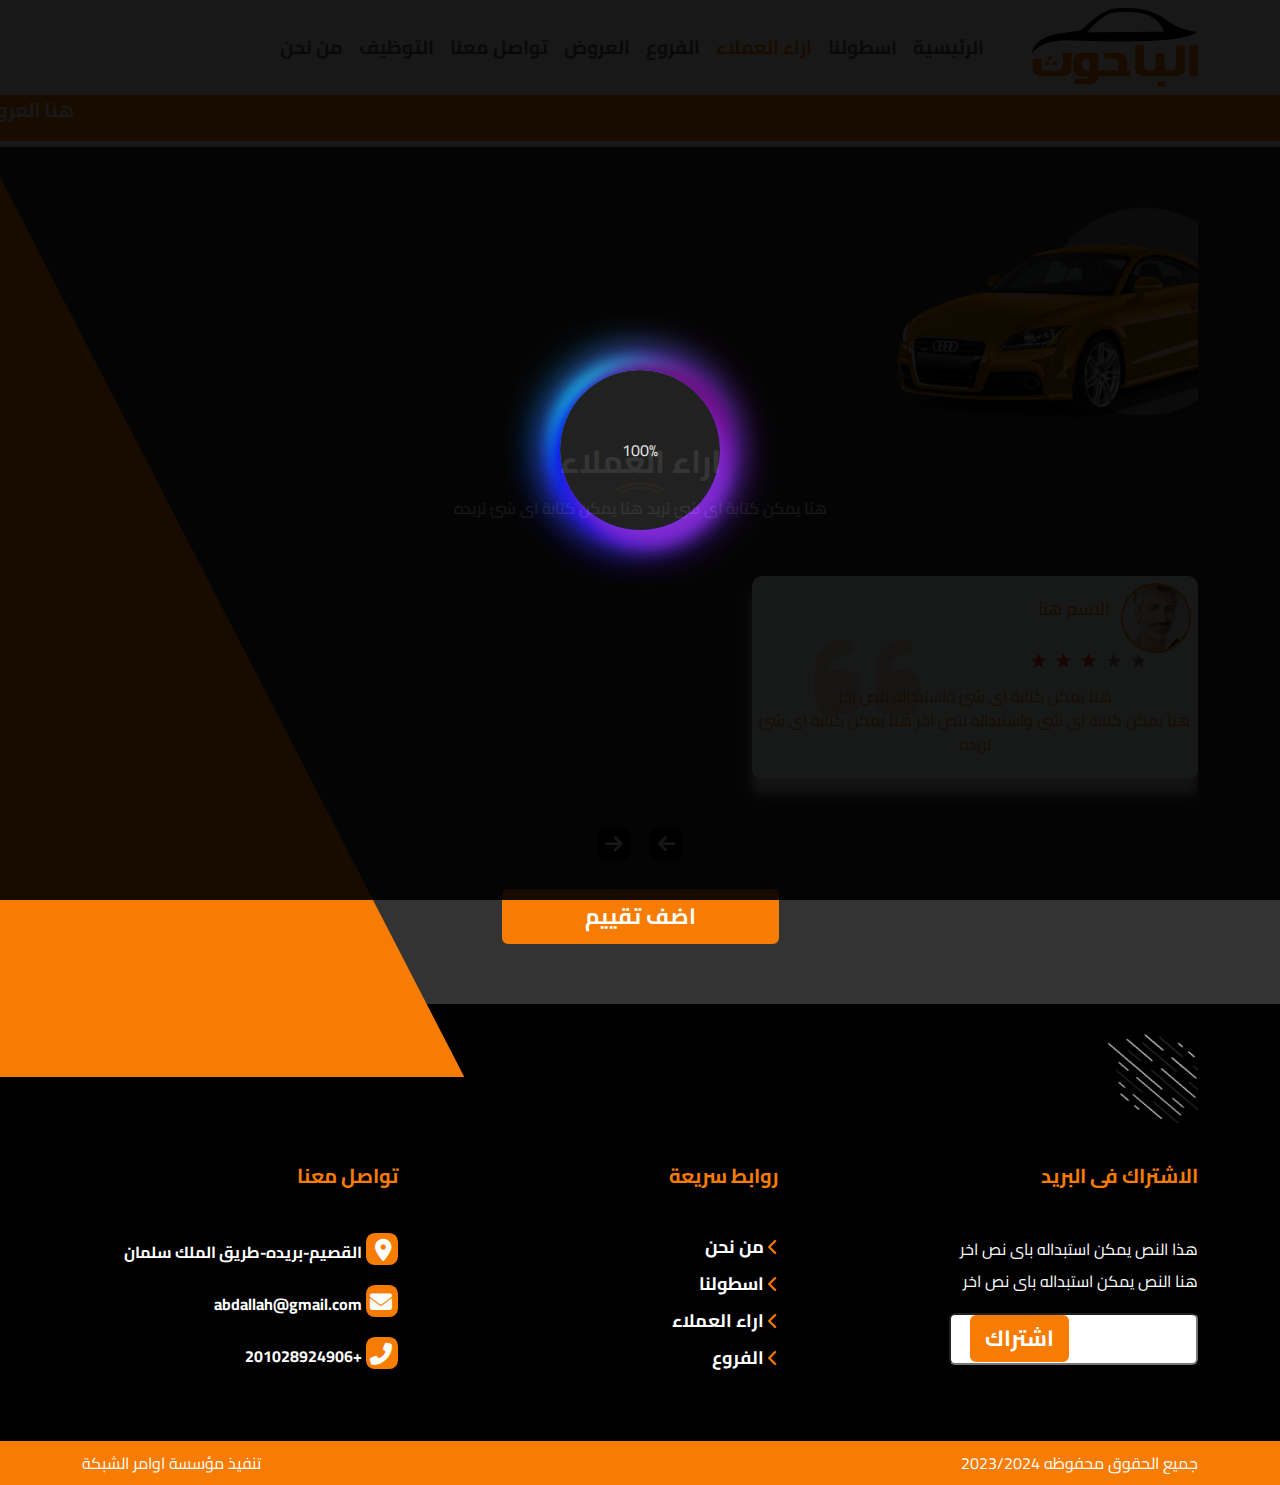
<file: testmoli.html>
<!DOCTYPE html>
<html lang="en" dir="rtl">

<head>
    <meta charset="UTF-8">
    <meta name="viewport" content="width=device-width, initial-scale=1.0">
    <link rel="stylesheet" href="css/all.min.css">
    <link rel="stylesheet" href="css/bootstrap.min.css">
    <link rel="stylesheet" href="css/bootstrap.min.css.map">
    <link rel="stylesheet" href="css/jquery.rateyo.css">
    <link rel="stylesheet" href="css/owl.carousel.min.css">
    <link rel="stylesheet" href="css/owl.theme.default.css">
    <link rel="stylesheet" href="https://cdn.jsdelivr.net/npm/swiper@11/swiper-bundle.min.css" />

    <link rel="stylesheet" href="css/jquery.rateyo.css">
    <link rel="stylesheet" href="css/main.css">
    <link rel="preconnect" href="https://fonts.googleapis.com">
    <link rel="preconnect" href="https://fonts.gstatic.com" crossorigin>
    <link
        href="https://fonts.googleapis.com/css2?family=Cairo:wght@300;400;500;700&family=League+Spartan:wght@100;200;300;400;500;600;700;800;900&family=Open+Sans:ital,wght@0,300;0,400;0,700;1,300&family=Poppins:wght@300;400;500;600;700&family=Roboto:ital,wght@0,100;0,300;0,400;0,500;1,700&family=Rubik:wght@300&family=Work+Sans:ital,wght@0,200;0,400;0,500;0,600;0,700;0,800;1,200&display=swap"
        rel="stylesheet">
    <title>cars</title>
</head>

<body>

    <!-- lodar -->

    <div class="loader">
        <div class="intern">
        </div>
        <div class="external-shadow">
            <div class="central">
            </div>
        </div>
    </div>
    <!-- end lodar -->
    <!-- start nav bar -->
    <nav class="navbar navbar-expand-lg sticky-top bg-body">
        <div class="container">
            <img src="imgs/logo.png" class="logo" alt="">
            <button class="navbar-toggler" type="button" data-bs-toggle="collapse" data-bs-target="#navcars"
                aria-controls="navcars" aria-expanded="false" aria-label="Toggle navigation">
                <span class="navbar-toggler-icon"></span>
            </button>
            <div class="collapse navbar-collapse" id="navcars">
                <ul class="navbar-nav">
                    <li class="nav-item">
                        <a class="nav-link " aria-current="page" href="index.html">الرئيسية</a>
                    </li>
                    <li class="nav-item">
                        <a class="nav-link" href="my-cars.html"> اسطولنا</a>
                    </li>
                    <li class="nav-item">
                        <a class="nav-link active" href="testmoli.html">اراء العملاء</a>
                    </li>
                    <li class="nav-item">
                        <a class="nav-link" href="center.html">الفروع</a>
                    </li>
                    <li class="nav-item">
                        <a class="nav-link" href="over.html">العروض</a>
                    </li>
                    <li class="nav-item">
                        <a class="nav-link" href="cont-us.html">تواصل معنا</a>
                    </li>
                    <li class="nav-item">
                        <a class="nav-link" href="#" data-bs-toggle="modal" data-bs-target="#emb">التوظيف </a>
                    </li>
                    <li class="nav-item">
                        <a class="nav-link" href="about.html">من نحن </a>
                    </li>
                </ul>
            </div>
        </div>
    </nav>
    <!-- end nav bar -->
    <!-- start marquu -->
    <marquee direction="right" bgColor="#f77c03">
        <p class="s ">هنا العروض والاخبار والمعايدات</p>
    </marquee>
    <!-- end marquu -->
   
   
   
    

    <!-- end num -->
  
    <!-- start testmol -->
    <div class="testmol">
        <div class="clio">

        </div>
        <div class="container">
            <img src="imgs/vbnvbn.png" alt="">
            <h2 class="fw-bold text-center text-white">اراء العملاء</h2>
            <img src="imgs/heda.png" class="yuto" alt="">
            <p class="text-center mt-3 text-white">هنا يمكن كتابة اى شئ تريد هنا يمكن كتابة اى شئ تريده</p>
            <div class="row text-center">
                <div class="col-md-12 ">
                    <div class="tes_slider_aree text-center owl-carousel">
                        <div class="content-bod">
                            <div class="name">
                                <h2>الاسم هنا </h2>

                                <img src="imgs/1.png" alt="" class="ga">
                            </div>
                            <div class="rateYo" data-rateyo-rating="3"></div>
                            <p class="mt-3 yemk">هنا يمكن كتابة اى شئ ةاستبداله بنص اخر<br> هنا يمكن كتابة اى شئ
                                واستبداله
                                بنص
                                اخر هنا يمكن كتابة اى شئ تريده </p>
                        </div>
                        <div class="content-bod">
                            <div class="name">
                                <h2>الاسم هنا </h2>

                                <img src="imgs/1.png" alt="" class="ga">
                            </div>
                            <div class="rateYo" data-rateyo-rating="3"></div>
                            <p class="mt-3 yemk">هنا يمكن كتابة اى شئ ةاستبداله بنص اخر<br> هنا يمكن كتابة اى شئ
                                واستبداله
                                بنص
                                اخر هنا يمكن كتابة اى شئ تريده </p>
                        </div>
                        <div class="content-bod">
                            <div class="name">
                                <h2>الاسم هنا </h2>

                                <img src="imgs/1.png" alt="" class="ga">
                            </div>
                            <div class="rateYo" data-rateyo-rating="3"></div>
                            <p class="mt-3 yemk">هنا يمكن كتابة اى شئ ةاستبداله بنص اخر<br> هنا يمكن كتابة اى شئ
                                واستبداله
                                بنص
                                اخر هنا يمكن كتابة اى شئ تريده </p>
                        </div>
                        <div class="content-bod">
                            <div class="name">
                                <h2>الاسم هنا </h2>

                                <img src="imgs/1.png" alt="" class="ga">
                            </div>
                            <div class="rateYo" data-rateyo-rating="3"></div>
                            <p class="mt-3 yemk">هنا يمكن كتابة اى شئ ةاستبداله بنص اخر<br> هنا يمكن كتابة اى شئ
                                واستبداله
                                بنص
                                اخر هنا يمكن كتابة اى شئ تريده </p>
                        </div>

                    </div>
                    <div class="takem">
                        <a href="#" class="mt-2 d-block" data-bs-toggle="modal" data-bs-target="#m"> اضف تقييم </a>
                    </div>
                    <!-- modal -->
                    <div id="m" class="modal">
                        <div class="container">
                            <div class="row">
                                <div class="col-lg col-md-4">
                                    <div class="modal-dialog">
                                        <div class="modal-content">
                                            <div class="modal-header">
                                                <button class="btn-close" data-bs-dismiss="modal"></button>
                                                <p class="modal-title text-right">تقييم</p>
                                            </div>
                                            <div class="modal-body">
                                                <div class="container">
                                                    <form action="" class="main-form">
                                                        <h5 class="rtdf fw-bold">الاسم </h5>
                                                        <input type="text" class="main-input" placeholder="ادخل الاسم">
                                                        <div class="row">
                                                            <div class="col-lg col-md-4">
                                                                <div class="main-input-container">
                                                                    <h5 class="rtdf fw-bold">البريد الالكترونى </h5>
                                                                    <input type="text" class="main-input"
                                                                        placeholder=" البريد الالكترونى">
                                                                </div>
                                                            </div>
                                                            <div class="col-lg col-md-4">
                                                                <div class="main-input-container">
                                                                    <h5 class="rtdf fw-bold">رقم الجوال</h5>
                                                                    <input type="text" class="main-input"
                                                                        placeholder=" رقم الجوال">
                                                                </div>
                                                            </div>
                                                            <div class="gfgh">
                                                                <div class="container">
                                                                    <div class="row">
                                                                        <div class="col-lg col-md-4">
                                                                            <h3 class="text-white rtdf">التقييم بالنجوم
                                                                            </h3>
                                                                        </div>
                                                                        <div class="col-lg col-md-4">
                                                                            <div class="rateYo-form"
                                                                                data-rateyo-rating="3">
                                                                            </div>
                                                                        </div>
                                                                        <h5 class="rtdf fw-bold">التعليق</h5>
                                                                        <textarea class="sms" name="" id="" cols="30"
                                                                            rows="10"
                                                                            placeholder="رسالتك او تعليقك"></textarea>
                                                                    </div>
                                                                </div>
                                                            </div>
                                                    </form>
                                                </div>
                                            </div>
                                        </div>
                                        <div class="modal-footer">
                                            <a href="#" class="btn btn-primary fot" data-bs-toggle="modal"
                                                data-bs-target="#s"> ارسال</a>
                                        </div>
                                    </div>
                                </div>
                            </div>
                        </div>
                    </div>
                    <!-- follow -->

                </div>

                <!-- moodal -->
            </div>
        </div>
    </div>
    </div>
    <!-- end testmol -->
   
    <!-- start contact -->
                            <!-- folow-modal -->
                            <div id="s" class="modal">
                                <div class="container">
                                    <div class="modal-dialog">
                                        <div class="modal-content">
                                            <div class="modal-header">
                                                <button class="btn-close fols" data-bs-dismiss="modal"></button>
                                            </div>
                                            <div class="modal-body">
                                                <div class="coreect text-center">
                                                    <i class="fa-solid fa-circle-check fa-3x "></i>
                                                </div>
                                                <div class="fs-.5 text-center">تم الارسال بنجاح وسيتم التواصل<br> معكم
                                                    فى اقرب وقت </div>
                                                <div class="folw">

                                                    <button class="close" data-bs-dismiss="modal">متابعه</button>
                                                </div>
                                            </div>
                                        </div>
                                    </div>
                                </div>
                            </div>
                            <!-- endfolow-modal -->



  

    <!-- start footer -->
    <div class="footer">
        <div class="container">
            <img src="imgs/downloadn.png" alt="" class="fotimg">
            <div class="row">
                <div class="col-lg-4 col-md-6">
                    <div class="linkds">
                        <h2 class="hedfoo">الاشتراك فى البريد</h2>
                        <p class="text-white">هذا النص يمكن استبداله باى نص اخر <br>هنا النص يمكن استبداله باى نص اخر
                        </p>
                        <div class="sub">
                            <input type="text">
                            <a href="#" class="bsup">اشتراك</a>
                        </div>
                    </div>
                </div>
                <div class="col-lg-4 col-md-6">
                    <ul class="linkdwho">
                        <h2 class="hedfoo">روابط سريعة</h2>
                        <li>
                            <i class="fa-solid fa-chevron-left linwh"></i> <a href="#">من نحن </a>
                        </li>
                        <li>
                            <i class="fa-solid fa-chevron-left linwh"></i> <a href="#"> اسطولنا </a>
                        </li>
                        <li>
                            <i class="fa-solid fa-chevron-left linwh"></i> <a href="#"> اراء العملاء </a>
                        </li>
                        <li>
                            <i class="fa-solid fa-chevron-left linwh"></i> <a href="#"> الفروع </a>
                        </li>

                    </ul>
                </div>
                <div class="col-lg-4 col-md-6">
                    <ul class="sendme">
                        <h2 class="hedfoo"> تواصل معنا</h2>
                        <li>
                            <i class="fa-solid fa-location-dot linwh"></i> <span class="text-white fw-bold">
                                القصيم-بريده-طريق الملك سلمان </span>
                        </li>
                        <li>
                            <i class="fa-solid fa-envelope linwh"></i> <span class="text-white fw-bold">
                                abdallah@gmail.com </span>
                        </li>
                        <li>
                            <i class="fa-solid fa-phone-flip linwh"></i> <span class="text-white fw-bold"> +201028924906
                            </span>
                        </li>
                    </ul>
                </div>
            </div>
        </div>
    </div>
    <!-- end footer -->
    <!-- start uperfooter -->
    <footer>
        <div class="container">
            <div class="row">
                <div class="uper">
                    <div class="text-white">جميع الحقوق محفوظه 2023/2024</div>
                    <div class="text-white">تنفيذ مؤسسة اوامر الشبكة</div>
                </div>

            </div>
        </div>
    </footer>
    <!-- end uperfooter -->

    <div id="emb" class="modal">
        <div class="container">
            <div class="row">

                <div class="modal-dialog">
                    <div class="modal-content">
                        <div class="modal-header">
                            <button class="btn-close fols" data-bs-dismiss="modal"></button>
                        </div>
                        <div class="modal-body">
                            <div class="requset">
                                <div class="container">
                                    <div class="text-color fw-bold mb-3 mt-3 text-center emop"> التوظيف</div>
                                    <div class="row">
                                        <form action="" class="main-form">
                                            <div class="row">
                                                <div class="col-lg- col-md-6 col-12 mb-3">
                                                    <div class="main-input-container">
                                                        <label for="" class="text-black">الاسم </label>
                                                        <input type="text" class="main-input" placeholder="ادخل الاسم">
                                                    </div>

                                                </div>
                                                <div class="col-lg- col-md-6 col-12 mb-3">
                                                    <div class="main-input-container">
                                                        <label for="" class="text-black"> رقم الجوال*</label>
                                                        <input type="text" class="main-input"
                                                            placeholder=" يرجى ادخال رقم الجوال">
                                                    </div>

                                                </div>

                                                <div class="col-lg  mb-3">
                                                    <div class="main-input-container">
                                                        <label for="" class="text-black">البريد الالكترونى*</label>
                                                        <input type="text" class="main-input"
                                                            placeholder=" يرجى ادخل البريد ">

                                                    </div>
                                                    <div class="col-lg mb-3">
                                                        <div class="main-input-container">
                                                            <label for="" class="text-black"> المؤهل العلمى*</label>
                                                            <input type="text" class="main-input"
                                                                placeholder="   يرجى ادخال الممؤهل الدراسى">

                                                        </div>

                                                        <div class="col-lg mb-3">
                                                            <div class="main-input-container">
                                                                <label for="" class="text-black">السيرة الذاتية</label>
                                                                <input type="text" class="main-input"
                                                                    placeholder="  يرجى ارفاق السيرة الذاتية  ">

                                                            </div>
                                                            <div class="col-lg mb-3">
                                                                <div class="main-input-container">
                                                                    <label for="" class="text-black">
                                                                        صورة الهوية*</label>
                                                                    <input type="text" class="main-input"
                                                                        placeholder=" يرجى ارفاق صورة الهوية او الاقامة ">

                                                                </div>
                                                                <div class="col-lg mb-3">

                                                                    <div class="btt text-center ">

                                                                        <a href="#" class="mt-2 d-block clicem " data-bs-toggle="modal" data-bs-target="#s"> ارسال
                                                                        </a>
                                                                    </div>
                                        </form>

                                    </div>
                                </div>
                            </div>
                        </div>

                    </div>




                </div>
            </div>
        </div>
    </div>
    </div>
    </div>







    <!-- Swiper JS -->
    <script src="https://cdn.jsdelivr.net/npm/swiper@11/swiper-bundle.min.js"></script>

    <!-- Initialize Swiper in header -->
    <script>
        var swiper = new Swiper(".mySwiper", {
            spaceBetween: 30,
            centeredSlides: true,
            autoplay: {
                delay: 1000,
                disableOnInteraction: false,
            },
            pagination: {
                el: ".swiper-pagination",
                clickable: true,
            },
            navigation: {
                nextEl: ".swiper-button-next",
                prevEl: ".swiper-button-prev",
            },
        });
    </script>


    <script src="js/jquery-3.7.1.min.js"></script>
    <script src="js/bootstrap.bundle.min.js"></script>
    <script src="js/owl.carousel.min.js"></script>
    <script src="js/jquery.rateyo.min.js"></script>
    <script src="js/main.js"></script>
</body>

</html>
</file>
<file: css/main.css>
body {
  font-family: "Cairo", sans-serif;
}
:root {
  --main-back: #f77c03;
  --box-shadow: rgb(0 0 0/0.05);
  --yelo-color: #f3cb25;
  --ross-color: #797882;
  --brwn-color: #b46c25;
}
html {
  scroll-behavior: smooth;
}
ul {
  list-style: none;
}
a {
  text-decoration: none;
}
/* scroll */
::-webkit-scrollbar {
  width: 5px;
  height: 5px;
  border-radius: 5px;
}

/* Track */
::-webkit-scrollbar-track {
  background: #ddd;
  border-radius: 5px;
}
::-webkit-scrollbar-thumb {
  background: var(--main-back);
  border-radius: 5px;
}
/* start navbar */
.nav-link {
  color: rgb(51 51 51 / 80%) !important;
  font-weight: 700;
  font-size: 19px;
}

.active {
  color: #f77c03 !important;
}
/* end navbar */

.s {
  text-align: left;
  color: white;
  font-size: 20px;
  font-weight: bold;
  animation: alternate;
  /* margin: auto 50px; */
}
/* end maarq */
/* start header */
.header {
  padding: 30px 0;
  position: relative;
}
.header .roee {
  width: 100%;
  height: 100%;
  background-color: var(--main-back);
  position: absolute;
  clip-path: polygon(0 0, 0 100%, 59% 100%);
}

.header .liks {
  font-size: 20px;
  background-color: white;
  border: 1px solid white;
  box-shadow: 0 15px 10px #f5f7f6;
  width: fit-content;
  border-radius: 13px;
  padding: 10px;
}
.header .thiste{
  margin-bottom: 38px;
}

.header .ilk {
  color: #f77c03;
}
.header .text h2 {
  margin-top: 30px;
}
.header .bb {
  color: var(--main-back);
}

.swiper {
  width: 100%;
  height: 100%;
}

.swiper-slide {
  text-align: center;
  font-size: 18px;
  background: transparent !important;
  display: flex;
  justify-content: center;
  align-items: center;
}

.swiper-slide img {
  display: block;
  width: 100%;
  height: 100%;
  object-fit: cover;
}
@media (max-width: 477px) {
  .header .liks {
    font-size: 10px;
  }
  .header .roee {
    clip-path: polygon(0 0, 0 100%, 13% 100%);
  }
}
@media (max-width: 768px) {
  .swiper-slide img {
    display: block;
    width: 100%;
    height: 100%;
    object-fit: fill;
  }
  .header .liks {
    font-size: 10px;
  }
}

@media (max-width: 992px) {
  .swiper-slide img {
    display: block;
    width: 100%;
    height: 100%;
    object-fit: fill;
  }
  .header .liks {
    font-size: 9px;
  }
  .dtooo {
    display: none;
  }
  .ytoo {
    display: none;
  }
}
@media (max-width: 1024px) {
  .dtooo {
    display: none;
  }
  .ytoo {
    display: none;
  }
}
/* end header */
/* start cleints */
.cleints {
  width: 74%;
  border-radius: 30px;
  background-color: #f5f7f6;
  box-shadow: 0 15px 10px #f5f7f6;
  position: absolute;
  z-index: 12;
  padding: 30px 0;
  left: 50%;
  transform: translate(-50%, -18%);
}
.cleints .txet-box {
  background-color: white;
  border-radius: 6px;
  height: 165px;
  text-align: center;
  margin-bottom: 20px;
}
.cleints .tit {
  color: #f77c03;
}
.cleints .wes {
  text-align: center;
  background-color: var(--ross-color);
  font-size: 30px;
  font-weight: 600;
  color: white;
  padding: 20px;
  border-radius: 20px;
}
.cleints .wess {
  background-color: var(--yelo-color);
  font-size: 30px;
  font-weight: 600;
  text-align: center;
  color: white;
  padding: 20px;
  border-radius: 20px;
}
.cleints .wesss {
  background-color: var(--brwn-color);
  font-size: 30px;
  font-weight: 600;
  color: white;
  padding: 20px;
  text-align: center;
  border-radius: 20px;
}
.cleints .dtr {
  display: -webkit-box;
  -webkit-line-clamp: 3;
  line-clamp: 1;
  -webkit-box-orient: vertical;
  overflow: hidden;
  text-overflow: ellipsis;
}

@media (max-width: 477px) {
  .tit {
    font-size: 20px;
  }
}
/* end cleints */
/* start how */
.how {
  padding: 30px 0;
  position: relative;
  margin-top: 200px;
  /* margin-bottom: 200px; */
}
@media (max-width: 768px) {
  .how {
    padding: 30px 0;
    position: relative;
    margin-top: 496px;
    margin-bottom: 200px;
  }
  .tesd p {
    font-size: 14px;
  }
  .cleints {
    width: 100%;
    transform: translate(-50%, -9%);
  }
  .dtooo {
    display: none;
  }
  .ytoo {
    display: none;
  }
}
@media (max-width: 991px) {
  .how {
    margin-top: 480px;
  }
  .cleints {
    width: 100%;
    transform: translate(-50%, -11%);
  }
  .dtooo {
    display: none;
  }
  .ytoo {
    display: none;
  }
}
.hot {
  display: flex;
  align-items: center;
  justify-content: center;
  margin-top: 100px;
}

.hott {
  position: absolute;
  top: 180px;
}
.icons {
  margin-top: 80px;
}
.icons .rod {
  background-color: var(--main-back);
  width: 85px;
  height: 85px;
  padding: 10px;
  border: 2px dashed #333;
  border-radius: 50%;
}

/* end how */
.num {
  padding: 30px 0;
  background-color: #333;
}
.num .hsd {
  position: absolute;
  left: 50%;
  margin-top: 10px;
  transform: translate(-50%, -50%);
}
.heda h4 {
  color: white;
  margin-bottom: 10px;
  font-weight: 600;
  font-size: 30px;
}
.heda p {
  margin-top: 50px;
  color: white;
  font-size: 13px;
}
.bnc {
  width: 224px;
  background-color: white;
  padding: 12px;
  border-radius: 18px;
  display: flex;
  margin-bottom: 10px;
  transition: all 0.2s ease;
}
.num .row {
  display: flex;
  align-items: center;
  justify-content: center;
}
.masd {
  display: flex;
  justify-content: space-evenly;
  align-items: center;
}
.bnc:hover {
  transform: translateY(-10px);
}
.bnc .cxz {
  background-color: #333;
  width: 30px;
  font-size: 60px;
  background-color: #333;
  width: 73px;
  height: 82px;
  padding: 8px;
  margin-right: 2px;
  border-radius: 6px;
  color: white;
  user-select: none;
}
.bnc .cxz:hover {
  background-color: #f77c03;
}
.hgdm {
  position: relative;
  top: -1px;
  left: -14px;
  font-size: 20px;
  font-weight: 700;
  display: -webkit-box;
  -webkit-line-clamp: 2;
  line-clamp: 1;
  -webkit-box-orient: vertical;
  overflow: hidden;
  text-overflow: ellipsis;
  user-select: none;
}
.reda {
  color: var(--ross-color);
  font-size: 14px;
}
.yto {
  position: relative;
  transform: translate(54px, -273px);
  width: 67px;
}
.ytoo {
  position: relative;
  width: 67px;
  right: 100%;
}
@media (max-width: 767px) {
  .dtooo {
    display: none;
  }
  .ytoo {
    display: none;
  }
}
.dtooo {
  position: relative;
  width: 75px;
  right: 100%;
  transform: translate(10px, -410px);
}
/* end num */
/* start gallery */
.galley {
  padding: 30px 0;
}
.galley .content {
  width: 320px;
  padding: 7px;
  background-color: #f5f7f6;
  box-shadow: 0 15px 10px #ccc;
  transition: all 0.3s ease;
  margin-bottom: 50px;
  margin-top: 40px;
  border-radius: 30px;
}
.galley .tesd {
  text-align: right;
  font-size: 20px;
  color: #333;
  font-weight: 600;
  display: -webkit-box;
  -webkit-line-clamp: 3;
  line-clamp: 1;
  -webkit-box-orient: vertical;
  overflow: hidden;
  text-overflow: ellipsis;
}
.galley .content:hover {
  transform: translateY(-10px);
}
.galley .ga {
  width: 100%;
  border-radius: 10px;
}
.galley .row {
  text-align: -webkit-center;
}
.galley .content a {
  display: block;
  text-decoration: none;
  border: 3px solid transparent;
  width: fit-content;
  padding: 10px 80px;
  margin: 30px auto;
  font-size: 22px;
  font-weight: bold;
  border-radius: 6px;
  transition: 0.3s;
  color: white;
  border-color: #f77c03;
  background: linear-gradient(to right, #333 50%, #f77c03 50%);
  background-size: 200% 100%;
  background-position: right bottom;
}
.galley .content:hover a {
  background-position: left bottom;
  color: white;
}
.yuto {
  position: absolute;
  left: 50%;
  transform: translate(-50%, -50%);
}

.owl-carousel .owl-nav button.owl-prev {
  font-size: 20px;
  font-weight: bold;
  color: white;
  left: 10px;
  position: relative;
  background-color: black;
  width: 33px;
  border-radius: 4px;
}
.owl-carousel .owl-nav button.owl-next {
  font-size: 20px;
  font-weight: bold;
  color: white;
  right: 10px;
  position: relative;
  background-color: black;
  width: 33px;
  border-radius: 4px;
}
/*  */

/* end gallery */
/* start testmol */
.testmol {
  padding: 30px 0;
  background-color: #333;
}
.testmol .clio {
  width: 100%;
  height: 100%;
  background-color: var(--main-back);
  position: absolute;
  clip-path: polygon(0 0, 0 100%, 37% 102%);
}
@media (max-width: 477px) {
  .testmol .clio {
    clip-path: polygon(0 0, 0 97%, 13% 97%);
    display: none;
  }
  
}
@media (max-width: 768px) {
  .testmol .clio {
    clip-path: polygon(0 0, 0 87%, 9% 83%);
  }
}
@media (max-width: 767px) {
  .testmol .clio {
    clip-path: polygon(0 0, 0 87%, 9% 83%);
  }
}
@media (max-width: 799px) {
  .testmol .clio {
    clip-path: polygon(0 0, 0 76%, 9% 78%);
  }
}
@media (max-width: 992px) {
  .testmol .clio {
    clip-path: polygon(0 0, 0 67%, 33% 67%);
  }
}
@media (max-width: 1024px) {
  .testmol .clio {
    clip-path: polygon(0 0, 0 57%, 37% 57%);
  }
}

.testmol .content-bod {
  width: 40%;
  padding: 7px;
  background-color: #f5f7f6;
  box-shadow: 0 15px 10px #ccc;
  transition: all 0.3s ease;
  margin-bottom: 50px;
  margin-top: 40px;
  border-radius: 10px;
  height: 77%;
  position: relative;
}
@media (max-width: 768px) {
  .testmol .content-bod {
    width: 100%;
  }
}
@media (max-width: 799px) {
}
@media (max-width: 1024px) {
  .testmol .content-bod {
    width: 100%;
  }
}

@media (max-width: 992px) {
  .testmol .content-bod {
    width: 100%;
  }
}
.testmol .content-bod::after {
  content: "\f10d";
  font-weight: 900;
  font-family: "font awesome 6 free";
  position: absolute;
  color: hsl(30deg 98% 49% / 19%);
  font-size: 121px;
  top: 50%;
  left: 26%;
  transform: translate(-50%, -50%);
}
.testmol .tesd {
  text-align: right;
  font-size: 20px;
  color: #333;
  font-weight: 600;
}
.testmol .name h2 {
  font-size: large;
  position: relative;
  left: 23%;
  top: 15px;
  display: -webkit-box;
  -webkit-line-clamp: 3;
  line-clamp: 1;
  -webkit-box-orient: vertical;
  overflow: hidden;
  text-overflow: ellipsis;
}
@media (max-width:477px) {
  .testmol .name h2 {
    font-size: large;
    position: relative;
    left: 23%;
    top: 15px;
    display: -webkit-box;
    -webkit-line-clamp: 3;
    line-clamp: 1;
    -webkit-box-orient: vertical;
    overflow: hidden;
    text-overflow: ellipsis;
    margin-right: 47px;
}
  
}
.rateYo {
  left: -40px !important;
}
.rateYo-form {
  left: 90px !important;
  top: 14px !important;
}

@media (max-width: 768px) {
  .modal.show .modal-dialog {
    transform: none;
    width: max-content;
  }
  .rateYo-form {
    left: 40px !important;
    top: 14px !important;
  }
}
@media (max-width: 767px) {
  .modal.show .modal-dialog {
    transform: none;
    width: auto !important;
  }
  .rateYo-form {
    display: none;
  }
}

@media (max-width: 992px) {
  .modal.show .modal-dialog {
    transform: none;
    width: max-content;
  }
  .rateYo-form {
    left: 40px !important;
    top: 14px !important;
  }
}
@media (max-width: 991px) {
  .modal.show .modal-dialog {
    transform: none;
    width: max-content;
  }
  .rateYo-form {
    left: 40px !important;
    top: 14px !important;
  }
}

.testmol .content-bod:hover,
.yemk:hover {
  transform: translateY(-10px);
  background-color: var(--main-back);
  color: white;
}
.testmol .content-bod .ga {
  width: 70px;
  height: 70px;
  border-radius: 50%;
  margin-top: -30px;
  margin-left: 5px;
  display: block;
  border: 2px solid var(--main-back);
}
.yemk {
  display: -webkit-box;
  -webkit-line-clamp: 3;
  line-clamp: 1;
  -webkit-box-orient: vertical;
  overflow: hidden;
  text-overflow: ellipsis;
}
.testmol .takem {
  margin-top: 30px;
}
.testmol .takem a {
  display: block;
  text-decoration: none;
  border: 3px solid transparent;
  width: fit-content;
  padding: 8px 80px;
  margin: 30px auto;
  font-size: 22px;
  font-weight: bold;
  border-radius: 6px;
  transition: 0.3s;
  color: white;
  user-select: none;
  border-color: #f77c03;
  background: linear-gradient(to right, #333 50%, #f77c03 50%);
  background-size: 200% 100%;
  background-position: right bottom;
}
.clicem{
  display: block;
  text-decoration: none;
  border: 3px solid transparent;
  width: fit-content;
  padding: 8px 80px;
  margin: 30px auto;
  font-size: 22px;
  font-weight: bold;
  border-radius: 6px;
  transition: 0.3s;
  color: white;
  user-select: none;
  border-color: #f77c03;
  background: linear-gradient(to right, #333 50%, #f77c03 50%);
  background-size: 200% 100%;
  background-position: right bottom;
}

.testmol .takem:hover a {
  background-position: left bottom;
  color: white;
}
.btt:hover a {
  background-position: left bottom;
  color: white;
}
.modal p {
  position: absolute;
  top: 1%;
  left: 44%;
  color: #f77c03;
  font-size: 20px;
  font-weight: 600;
}

.main-form {
  padding: 20px;
  border-radius: 10px;
  color: #fff;
}
.main-input {
  width: 100%;
  height: 48px;
  background: transparent;
  border: 1px solid hsl(0deg 0% 87% / 20%);
  color: #ddd;
  border-radius: 8px;
  padding: 0px 10px;
}

.main-bt {
  width: 50%;
  height: 48px;
  background: var(--main-back);
  color: #ddd;
  border-radius: 8px;
  padding: 0px 10px;
  border: #f77c03;
}
.sms {
  border: #f77c03;
  background-color: rgb(221 221 221 / 50%);
}
.fot {
  display: block;
  position: relative;
  top: 50%;
  left: 50%;
  transform: translate(-50%, -13%);
  background-color: #f77c03 !important;
  color: white;
}

label {
  margin-bottom: 5px;
  font-weight: 800;
}
.rtdf {
  color: black !important;
  color: black !important;
  text-align: right;
  font-size: 14px;
  margin-top: 10px;
}

/* end testmol */
/* start tell */
.tell {
  padding: 30px 0;
  margin-top: 70px;
}
.tell .row {
  margin-top: 90px;
}
.icdf h2 {
  margin-top: 20px;
  font-size: 18px;
  display: -webkit-box;
  -webkit-line-clamp: 3;
  line-clamp: 1;
  -webkit-box-orient: vertical;
  overflow: hidden;
  text-overflow: ellipsis;
}
.icdf p {
  display: -webkit-box;
  -webkit-line-clamp: 3;
  line-clamp: 1;
  -webkit-box-orient: vertical;
  overflow: hidden;
  text-overflow: ellipsis;
}
.uobox {
  width: 100%;
  height: 100%;
  padding: 10px;
  background-color: #f5f7f6;
  box-shadow: 0 15px 10px #ccc;
  transition: all 0.3s ease;
  margin-top: 20px;
  border-radius: 15px;
}
.clock {
  font-size: 70px;
  margin-top: 20px;
}
.uobox:hover {
  transform: translateY(-10px);
}
.clock:hover {
  color: var(--main-back);
}
/* end tell */
/* start contact */
.contact {
  border-radius: 30px;
  background-color: #f5f7f6;
  box-shadow: 0 15px 10px #f5f7f6;
  /* padding: 30px 0; */
  position: relative;
  z-index: 1217;
  margin-top: 4%;
}
.boxtinfr {
  display: flex;
  gap: 40px;
}
.imgcontact img {
  width: 100%;
  margin-bottom: 25px;
  margin-top: 25px;
  border-radius: 35px;
}
.contact .namc {
  display: flex;
  justify-content: space-around;
  align-items: center;
  font-weight: 600;
}
.contact .formcontact input {
  border-color: #f77c03;
  border-radius: 8px;
  width: 46%;
  padding: 0px 10px;
  height: 48px;
  background: transparent;
}
.main-inputt {
  width: 100%;
  height: 48px;
  background: transparent;
  border: 1px solid hsl(0deg 0% 87% / 20%);
  color: #ddd;
  border-radius: 8px;
  padding: 0px 10px;
  border-color: #f77c03;
}
.main-text {
  width: 100%;
  height: 100%;
  background: transparent;
  border: 1px solid hsl(0deg 0% 87% / 20%);
  color: #ddd;
  border-radius: 8px;
  padding: 0px 10px;
  border-color: #f77c03;
}
.main-text::placeholder {
  color: #f77c03;
}
.main-inputt::placeholder {
  color: #f77c03;
}
.contact .formcontact input::placeholder {
  color: #f77c03;
}
.usecon {
  position: relative;
  left: 25px;
  color: #f77c03;
}
.ublu {
  right: 92%;
  position: relative;
  top: -30px;
  color: #f77c03;
}

.contact .uhgl a {
  display: block;
  text-decoration: none;
  border: 3px solid transparent;
  width: fit-content;
  padding: 8px 40px;
  margin: 30px auto;
  font-size: 22px;
  font-weight: bold;
  border-radius: 6px;
  transition: 0.3s;
  color: white;
  user-select: none;
  border-color: #f77c03;
  background: linear-gradient(to right, #333 50%, #f77c03 50%);
  background-size: 200% 100%;
  background-position: right bottom;
}
.contact .uhgl:hover a {
  background-position: left bottom;
  color: white;
}
/* modal */
.coreect{
  color: #f77c03;
}
.btn-close {
  background-color: #f77c03 !important;
  color: white !important;
  width: 10px;
  height: 10px;
  border-radius: 50%;
}
.folw{
  text-align: center;
    margin-top: 10px;
}
.folw button{
  color: white;
  background-color: #f77c03;
  border-radius: 6px;
  border: none;
  border-color: #f77c03;
  background: linear-gradient(to right, #333 50%, #f77c03 50%);
  background-size: 200% 100%;
  background-position: right bottom;
}

.folw:hover button {
  background-position: left bottom;
  color: white;
}
/* end modal */
/* media */
@media (max-width: 477px) {
  .contact .formcontact input {
    width: 100%;
    margin-bottom: 10px;
  }
  .boxtinfr {
    display: flex;
    gap: 40px;
    flex-direction: column;
  }
  .second {
    display: none;
  }
}
@media (max-width: 767px) {
  .usecon {
    display: none;
  }
}
@media (max-width: 799px) {
  .second {
    display: none;
  }
}
@media (max-width: 1024px) {
  .contact .formcontact input {
    width: 100%;
    margin-bottom: 10px;
  }
  .usecon {
    display: none;
  }
}
/* end contact */
/* start map */
.map {
  background-color: white;
}
.googe iframe {
  width: 100%;
  /* height: 100vh; */
}
/* end map */
/* start footer */
.footer {
  padding: 30px 0;
  background-color: black;
}
.linkds {
  position: relative;
  margin-top: 40px;
  margin-bottom: 40px;
}
.linkds h2 {
  color: #f77c03;
  margin-bottom: 45px;
  font-size: 20px;
  font-weight: bold;
}
.linkds p {
  margin-top: 10px;
  line-height: 2;
}
.sub {
  display: flex;
  align-items: center;
}
.sub input {
  width: 70%;
  padding: 12px;
  border-radius: 6px;
}
.sub .bsup {
  display: block;
  text-decoration: none;
  border: 3px solid transparent;
  width: fit-content;
  padding: 4px 12px;
  margin: 30px auto;
  font-size: 22px;
  font-weight: bold;
  border-radius: 6px;
  transition: 0.3s;
  color: white;
  user-select: none;
  border-color: #f77c03;
  background: linear-gradient(to right, #333 50%, #f77c03 50%);
  background-size: 200% 100%;
  background-position: right bottom;
  position: absolute;
  left: 36%;
}
.sub:hover a {
  background-position: left bottom;
  color: white;
}
.linkdwho h2 {
  color: #f77c03;
  margin-bottom: 45px;
  font-size: 20px;
  font-weight: bold;
}
.linkdwho li {
  margin-bottom: 10px;
}

.linkdwho a {
  color: white;
  font-size: 18px;
  font-weight: bold;
  transition: 0.2s;
}
.linkdwho {
  margin-top: 40px;
  margin-bottom: 40px;
}
.linkdwho :hover a {
  color: #f77c03;
}
.linkdwho .linwh {
  color: #f77c03;
}
.sendme {
  margin-top: 40px;
  margin-bottom: 40px;
}
.fotimg {
  width: 90px;
  height: 90px;
}
.sendme .linwh {
  color: white;
  width: 32px;
  height: 32px;
  border-radius: 27%;
  background-color: #f77c03;
  padding: 6px;
  font-size: 22px;
}
.sendme h2 {
  color: #f77c03;
  margin-bottom: 45px;
  font-size: 20px;
  font-weight: bold;
}
.sendme li {
  margin-bottom: 20px;
}
/* end footer */
/* start uperfooter */
footer {
  padding: 10px 0;
  background-color: var(--main-back);
}
footer .uper {
  display: flex;
  justify-content: space-between;
  align-items: center;
}
/* end uperfooter */
/*  */
/* emplypage */
.emop{
color: #f77c03;
}

.loader {
  display: flex;
  justify-content: center;
  align-items: center;
  position: relative;
  cursor: not-allowed;
  /* scale: 0.7; */
  width: 100%;
  height: 100%;
  position: fixed;
    z-index:999999999999999999;
  background-color: black;
}

.central {
  display: flex;
  justify-content: center;
  align-items: center;
  position: relative;
  width: 10em;
  height: 10em;
  border-radius: 50%;
  box-shadow: 0.5em 1em 1em blueviolet,
    -0.5em 0.5em 1em blue,
    0.5em -0.5em 1em purple,
    -0.5em -0.5em 1em cyan;
}

.external-shadow {
  width: 10em;
  height: 10em;
  border-radius: 50%;
  display: flex;
  justify-content: center;
  align-items: center;
  position: relative;
  box-shadow: 0.5em 0.5em 3em blueviolet,
    -0.5em 0.5em 3em blue,
    0.5em -0.5em 3em purple,
    -0.5em -0.5em 3em cyan;
  z-index: 999;
  animation: rotate 3s linear infinite;
  background-color: #212121;
}

.intern {
  position: absolute;
  color: white;
  z-index: 9999;
}

.intern::before {
  content: "100%";
  animation: percent 2s ease-in-out infinite;
}

@keyframes rotate {
  0% {
    transform: rotate(0deg);
  }

  50% {
    transform: rotate(180deg);
  }

  100% {
    transform: rotate(360deg);
  }
}

@keyframes percent {
  0% {
    content: '0%';
  }

  25% {
    content: '25%';
  }

  33% {
    content: '33%';
  }

  42% {
    content: '42%';
  }

  51% {
    content: '51%';
  }

  67% {
    content: '67%';
  }

  74% {
    content: '74%';
  }

  75% {
    content: '75%';
  }

  86% {
    content: '86%';
  }

  95% {
    content: '95%';
  }

  98% {
    content: '98%';
  }

  99% {
    content: '99%';
  }
}

/* end lodar */
/* start center-page */
.center-page{
  padding: 30px 0;
  background-color: #f5f7f6;
}
.imgcenter img{
 margin-top: 14px;
 margin-bottom: 14px;
 border-radius: 10px;
 margin-right: 10px;
 width: 94%;
}


.boxz-cen{
  background-color: white;
  box-shadow:0 15px 10px #9E9E9E;
  /* display: flex; */
  border-radius: 18px;
  transition: 0.3s;
  width: 100%;
  filter: grayscale(100%);
}
.reg{
    position: relative;
    left: -48%;
}
@media (max-width:477px) {
.reg{
    position: relative;
    left: -44%;
}
   
}

@media (max-width:477px) {
  .text-ve h2 {
    margin-right: 4px;
    margin-top: 35px;
    font-size: 15px;
    font-weight: bold;
    color: #f77c03;
}
.boxz-cen{
  width: 100%;
}
  
}
@media (max-width:767px) {
  .text-ve h2 {
    margin-right: 4px;
    margin-top: 35px;
    font-size: 15px;
    font-weight: bold;
    color: #f77c03;
}
.boxz-cen{
  width: 100%;
}
  
}
.boxz-cen:hover{
  filter: grayscale(0%);
}
.text-ve h2{
  margin-right: 25px;
  margin-top: 35px;
  font-size: 20px;
  font-weight: bold;
  color: #f77c03;
}
.ico-cen{
  display: flex;
    flex-direction: column;
    margin-left: 10px;
    font-size: 15px;
}
.ico-cen i{
  color: #f77c03;
}
/* end center-page */
/* start about-page */
.about img{
  width: 100%;
  margin-bottom: 70px;
  border-radius: 12px;

}
.about{
  position: relative;
}
@media (max-width:477px) {
  .about{
    margin-bottom: 10px;
  }
  
}

 .about::after{
  content: "";
    border: 3px solid #f77c03;
    position: absolute;
    width: 96%;
    height: 85%;
    top: 47%;
    left: 54%;
    transform: translate(-50%, -50%);
    border-radius: 6px;
  
}
/* start about-page */
</file>
<file: css/over.css>
.over-pa {
  padding: 30px 0;
}
.over-box {
  background-color: #f5f7f6;
  box-shadow: 0 15px 10px #9e9e9e;
  margin-top: 60px;
  margin-bottom: 60px;
  border-radius: 27px;
}
.over-box img {
  width: 100%;
  margin-bottom: -90px;
}
.clover {
  background-color: #ff7c03;
  background-color: #ff7c03;
  width: 100%;
  height: 75px;
  border-radius: 10px;
}
.clover h1 {
  margin-top: 20px;
  font-size: 39px;
  font-weight: 600;
  display: -webkit-box;
  -webkit-line-clamp: 2;
  line-clamp: 1;
  -webkit-box-orient: vertical;
  overflow: hidden;
  text-overflow: ellipsis;
  user-select: none;
}
.wro {
  display: flex;
  width: 150px;
  height: 150px;
  border-radius: 50%;
  background-color: #ff7c03;
  border: 11px solid #ccc;
  position: relative;
  left: -8%;
  transform: translate(-50%, -50%);
  align-items: center;
  justify-content: center;
  margin-bottom: -113px;
}
.weover {
  font-size: 18px;
}
.reg {
  position: relative;
  left: -48%;
}
@media (max-width: 477px) {
  .reg {
    position: relative;
    left: -44%;
  }
}
</file>
